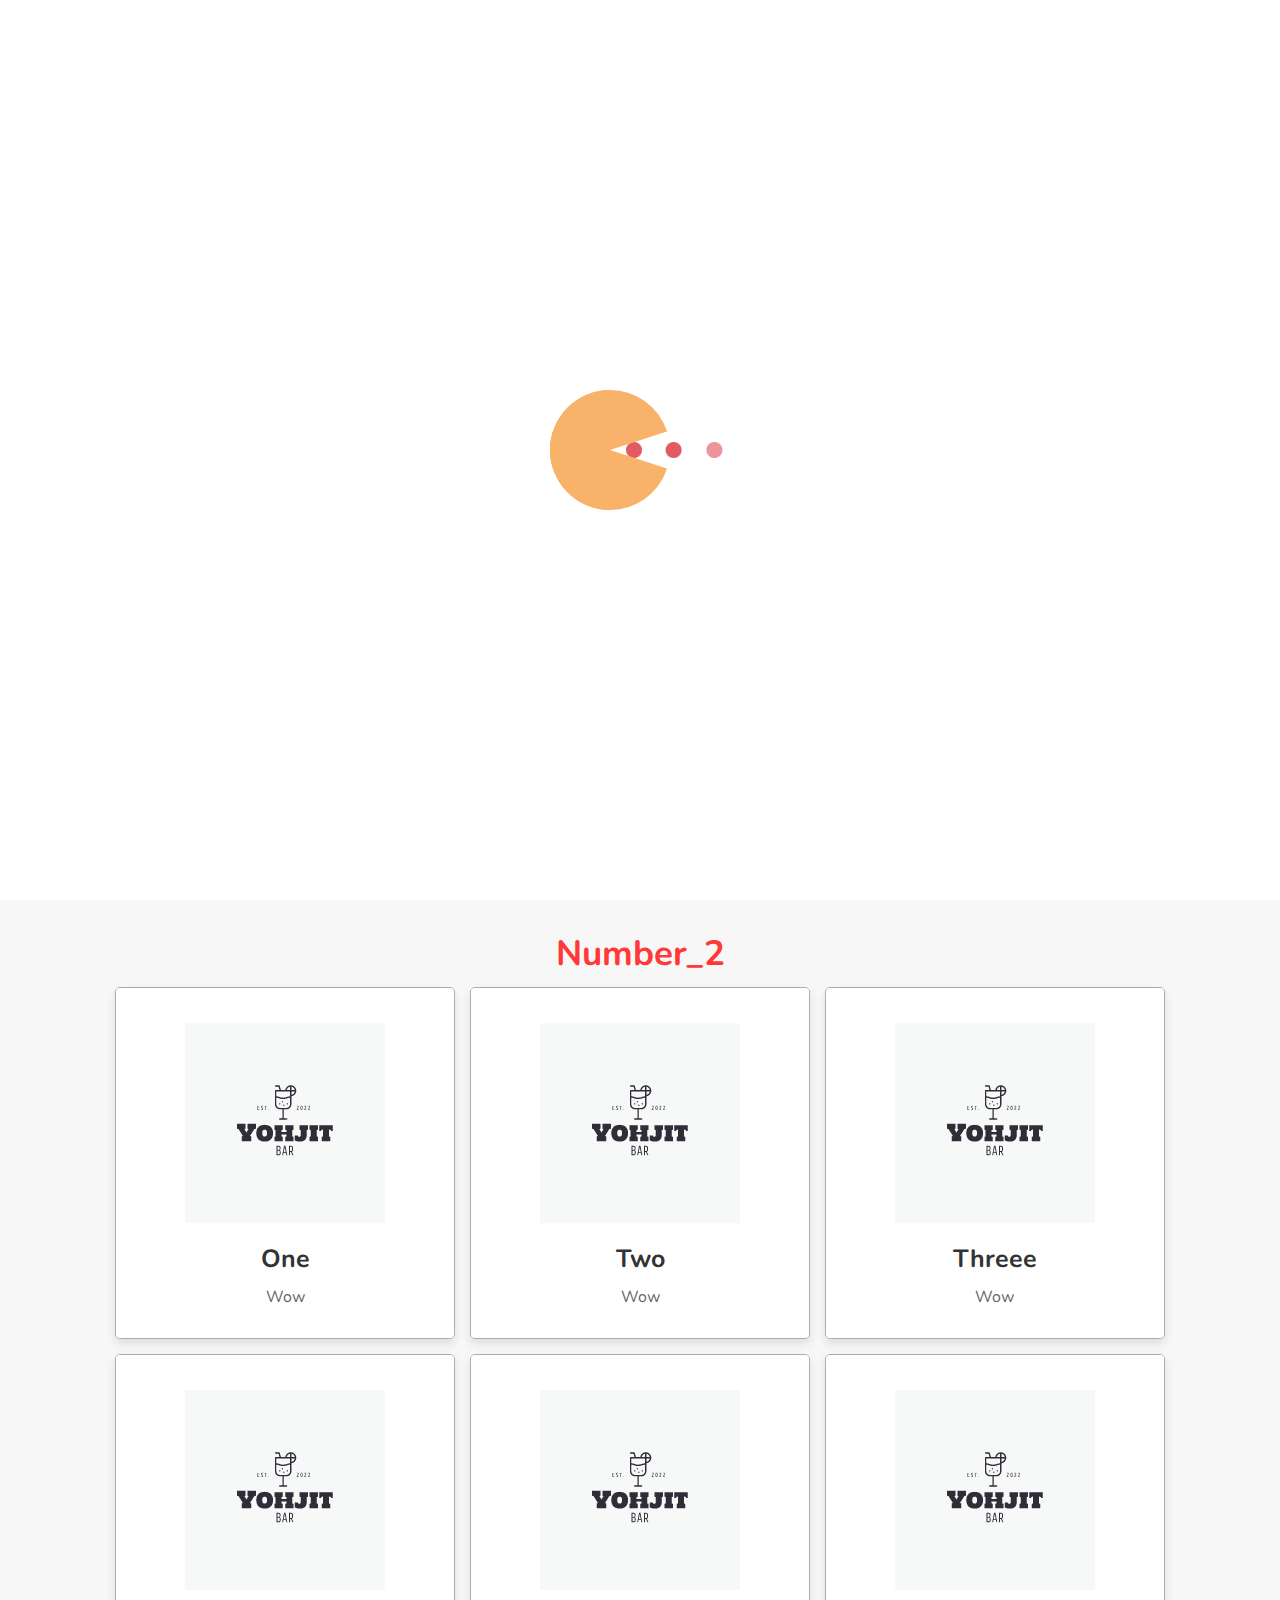
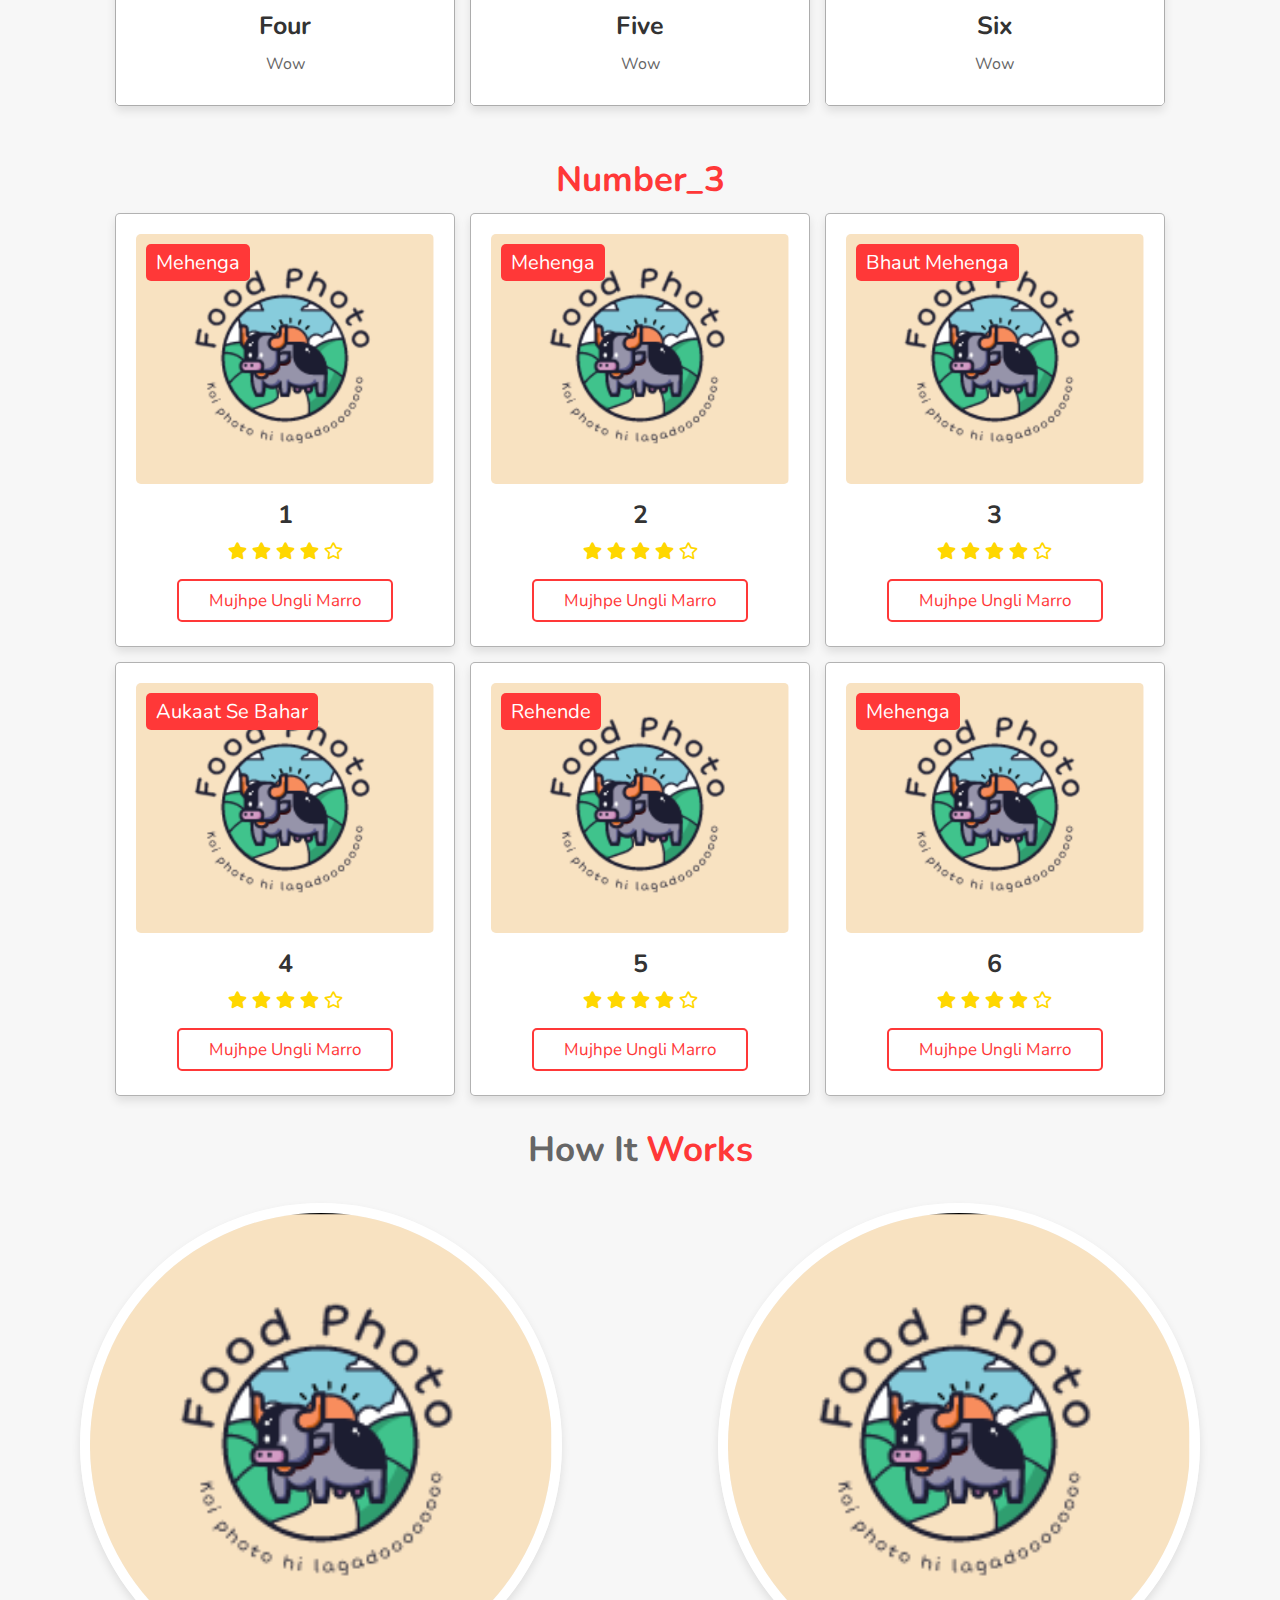
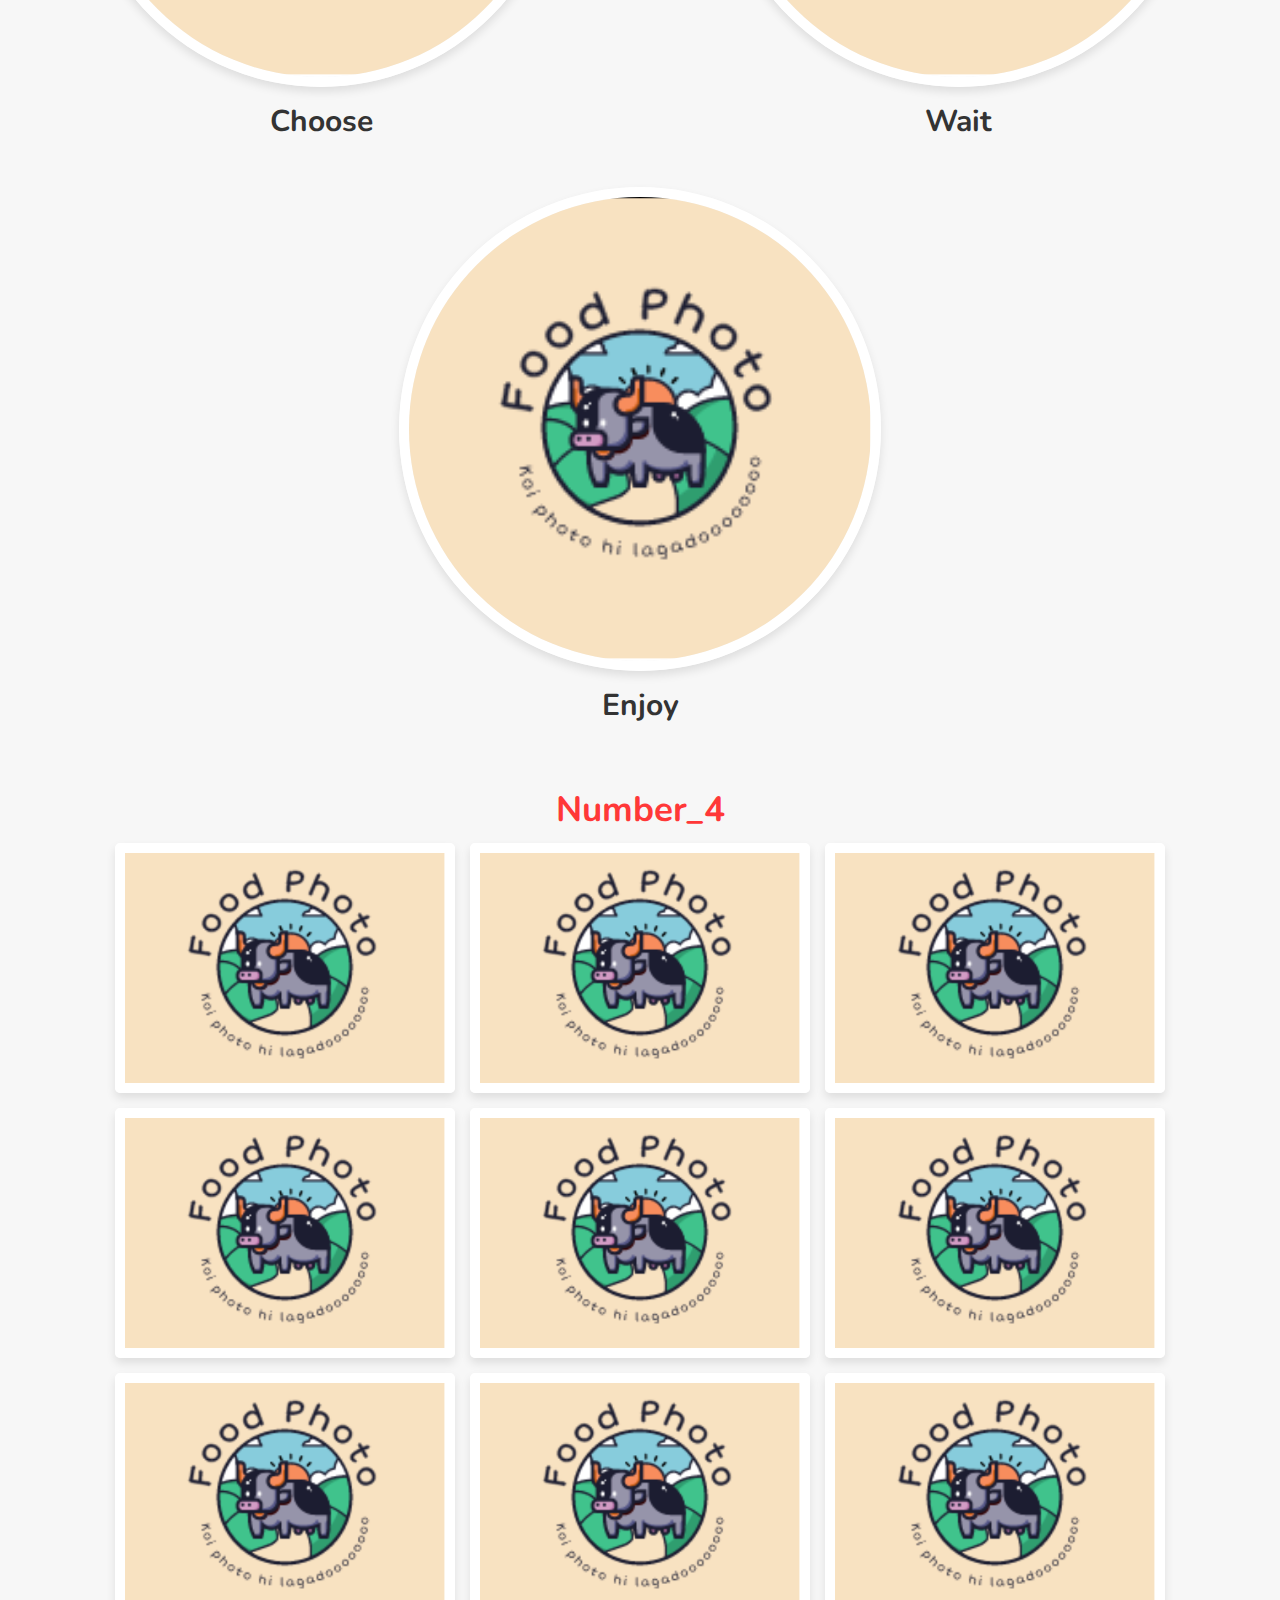
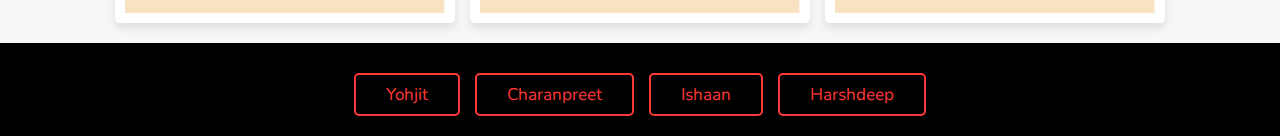
<file: Customer Side/index.html>
<!DOCTYPE html>
<html lang="en">
<head>
    <meta charset="UTF-8">
    <meta name="viewport" content="width=device-width, initial-scale=1.0">
    <title>complete responsive food website design tutorial </title>

    <!-- font awesome cdn link  -->
    <link rel="stylesheet" href="https://cdnjs.cloudflare.com/ajax/libs/font-awesome/5.15.3/css/all.min.css">

    <!-- custom css file link  -->
    <link rel="stylesheet" href="style.css">

</head>
<body>
    

<!-- header section starts  -->

<header>

    <a href="#" class="logo"><i class="fas fa-star"></i>khana peenaaa <i class="fas fa-star"></i></a>

    <div id="menu-bar" class="fas fa-bars"></div>

    <nav class="navbar">
        <a href="#home">home</a>
        <a href="#Number_2">Number_2</a>
        <a href="#Number_3">Number 3</a>
        <a href="#Number_4">Number 4</a>
        <a href="#review">Number 5</a>
        <a href="#cart">Number 6</a>
    </nav>

</header>

<!-- header section ends -->

<!-- home section starts  -->

<section class="home" id="home">

    <div class="content">
        <h3>Dekhlena Kya likhna hai yahan </h3>
        <p>woooooooooooooooooooooooooooooowwwwwwww</p>
        <a href="#" class="btn">mujhpe ungli marro</a>
    </div>

    <div class="image">
        <img src="logo.png" alt="">
    </div>

</section>

<!-- home section ends -->

<!-- Number_2 section starts  -->

<section class="Number_2" id="Number_2">

    <h1 class="heading"> <span>Number_2</span> </h1>

    <div class="box-container">

        <div class="box">
            <img class="image" src="photo.png" alt="">
            <div class="content">
                <img src="logo.png" alt="">
                <h3>one</h3>
                <p>wow</p>
            </div>
        </div>
        <div class="box">
            <img class="image" src="photo.png" alt="">
            <div class="content">
                <img src="logo.png" alt="">
                <h3>Two</h3>
                <p>wow</p>
            </div>
        </div>
        <div class="box">
            <img class="image" src="photo.png" alt="">
            <div class="content">
                <img src="logo.png" alt="">
                <h3>threee</h3>
                <p>wow</p>
            </div>
        </div>
        <div class="box">
            <img class="image" src="photo.png" alt="">
            <div class="content">
                <img src="logo.png" alt="">
                <h3>four</h3>
                <p>wow</p>
            </div>
        </div>
        <div class="box">
            <img class="image" src="photo.png" alt="">
            <div class="content">
                <img src="logo.png" alt="">
                <h3>five</h3>
                <p>wow</p>
            </div>
        </div>
        <div class="box">
            <img class="image" src="photo.png" alt="">
            <div class="content">
                <img src="logo.png" alt="">
                <h3>six</h3>
                <p>wow</p>
            </div>
        </div>

    </div>

</section>

<!-- Number_2 section ends -->

<!-- Number_3 section starts  -->

<section class="Number_3" id="Number_3">

    <h1 class="heading"> <span>Number_3</span></h1>

    <div class="box-container">

        <div class="box">
            <span class="price"> mehenga </span>
            <img src="photo.png" alt="">
            <h3>1</h3>
            <div class="stars">
                <i class="fas fa-star"></i>
                <i class="fas fa-star"></i>
                <i class="fas fa-star"></i>
                <i class="fas fa-star"></i>
                <i class="far fa-star"></i>
            </div>
            <a href="#" class="btn">mujhpe ungli marro</a>
        </div>
        <div class="box">
            <span class="price"> mehenga </span>
            <img src="photo.png" alt="">
            <h3>2</h3>
            <div class="stars">
                <i class="fas fa-star"></i>
                <i class="fas fa-star"></i>
                <i class="fas fa-star"></i>
                <i class="fas fa-star"></i>
                <i class="far fa-star"></i>
            </div>
            <a href="#" class="btn">mujhpe ungli marro</a>
        </div>
        <div class="box">
            <span class="price"> bhaut mehenga </span>
            <img src="photo.png" alt="">
            <h3>3</h3>
            <div class="stars">
                <i class="fas fa-star"></i>
                <i class="fas fa-star"></i>
                <i class="fas fa-star"></i>
                <i class="fas fa-star"></i>
                <i class="far fa-star"></i>
            </div>
            <a href="#" class="btn">mujhpe ungli marro</a>
        </div>
        <div class="box">
            <span class="price"> aukaat se bahar </span>
            <img src="photo.png" alt="">
            <h3>4</h3>
            <div class="stars">
                <i class="fas fa-star"></i>
                <i class="fas fa-star"></i>
                <i class="fas fa-star"></i>
                <i class="fas fa-star"></i>
                <i class="far fa-star"></i>
            </div>
            <a href="#" class="btn">mujhpe ungli marro</a>
        </div>
        <div class="box">
            <span class="price"> rehende </span>
            <img src="photo.png" alt="">
            <h3>5</h3>
            <div class="stars">
                <i class="fas fa-star"></i>
                <i class="fas fa-star"></i>
                <i class="fas fa-star"></i>
                <i class="fas fa-star"></i>
                <i class="far fa-star"></i>
            </div>
            <a href="#" class="btn">mujhpe ungli marro</a>
        </div>
        <div class="box">
            <span class="price"> mehenga </span>
            <img src="photo.png" alt="">
            <h3>6</h3>
            <div class="stars">
                <i class="fas fa-star"></i>
                <i class="fas fa-star"></i>
                <i class="fas fa-star"></i>
                <i class="fas fa-star"></i>
                <i class="far fa-star"></i>
            </div>
            <a href="#" class="btn">mujhpe ungli marro</a>
        </div>

    </div>

</section>

<!-- Number_3 section ends -->

<!-- steps section starts  -->

<div class="step-container">

    <h1 class="heading">how it <span>works</span></h1>

    <section class="steps">

        <div class="box">
            <img src="photo.png" alt="">
            <h3>choose</h3>
        </div>
        <div class="box">
            <img src="photo.png" alt="">
            <h3>Wait</h3>
        </div>
        <div class="box">
            <img src="photo.png" alt="">
            <h3>Enjoy</h3>
        </div>
        
    
    </section>

</div>

<!-- steps section ends -->

<!-- Number_4 section starts  -->

<section class="Number_4" id="Number_4">

    <h1 class="heading"><span> Number_4 </span> </h1>

    <div class="box-container">

        <div class="box">
            <img src="photo.png" alt="">
            <div class="content">
                <h3>khana</h3>
                <p>wow</p>
                <a href="#" class="btn">mujhpe ungli maaro</a>
            </div>
        </div>
        <div class="box">
            <img src="photo.png" alt="">
            <div class="content">
                <h3>khana</h3>
                <p>wow</p>
                <a href="#" class="btn">mujhpe ungli maaro</a>
            </div>
        </div>
        <div class="box">
            <img src="photo.png" alt="">
            <div class="content">
                <h3>khana</h3>
                <p>wow</p>
                <a href="#" class="btn">mujhpe ungli maaro</a>
            </div>
        </div>
        <div class="box">
            <img src="photo.png" alt="">
            <div class="content">
                <h3>khana</h3>
                <p>wow</p>
                <a href="#" class="btn">mujhpe ungli maaro</a>
            </div>
        </div>
        <div class="box">
            <img src="photo.png" alt="">
            <div class="content">
                <h3>khana</h3>
                <p>wow</p>
                <a href="#" class="btn">mujhpe ungli maaro</a>
            </div>
        </div>
        <div class="box">
            <img src="photo.png" alt="">
            <div class="content">
                <h3>khana</h3>
                <p>wow</p>
                <a href="#" class="btn">mujhpe ungli maaro</a>
            </div>
        </div>
        <div class="box">
            <img src="photo.png" alt="">
            <div class="content">
                <h3>khana</h3>
                <p>wow</p>
                <a href="#" class="btn">mujhpe ungli maaro</a>
            </div>
        </div>
        <div class="box">
            <img src="photo.png" alt="">
            <div class="content">
                <h3>khana</h3>
                <p>wow</p>
                <a href="#" class="btn">mujhpe ungli maaro</a>
            </div>
        </div>
        <div class="box">
            <img src="photo.png" alt="">
            <div class="content">
                <h3>khana</h3>
                <p>wow</p>
                <a href="#" class="btn">mujhpe ungli maaro</a>
            </div>
        </div>

    </div>

</section>

<!-- Number_4 section ends -->




<!-- footer section  -->

<section class="footer">

    <div class="share">
        <a href="#" class="btn">Yohjit</a>
        <a href="#" class="btn">Charanpreet</a>
        <a href="#" class="btn">Ishaan</a>
        <a href="#" class="btn">Harshdeep</a>
    </div>

    

</section>

<!-- scroll top button  -->
<a href="#home" class="fas fa-angle-up" id="scroll-top"></a>

<!-- loader  -->
<div class="loader-container">
    <img src="reload.gif" alt="">
</div>




















<!-- custom js file link  -->
<script src="script.js"></script>


</body>
</html>
</file>
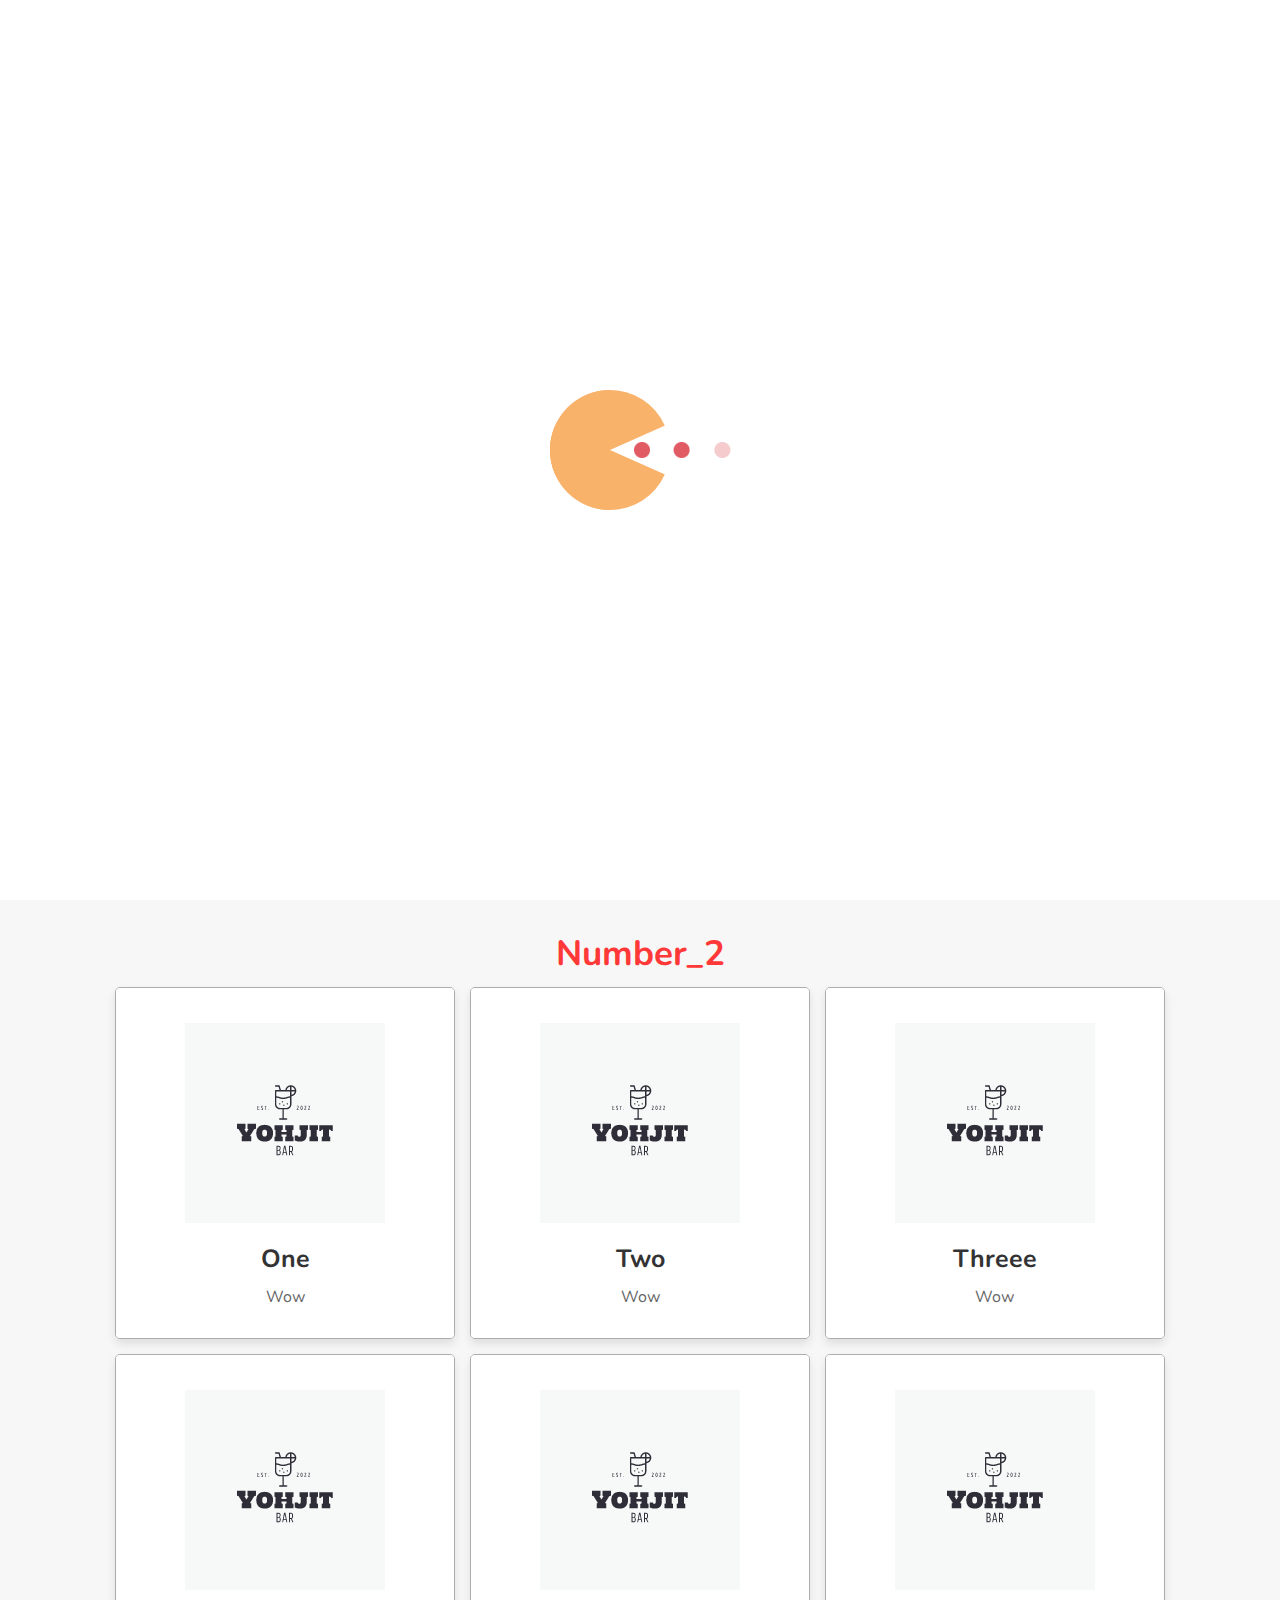
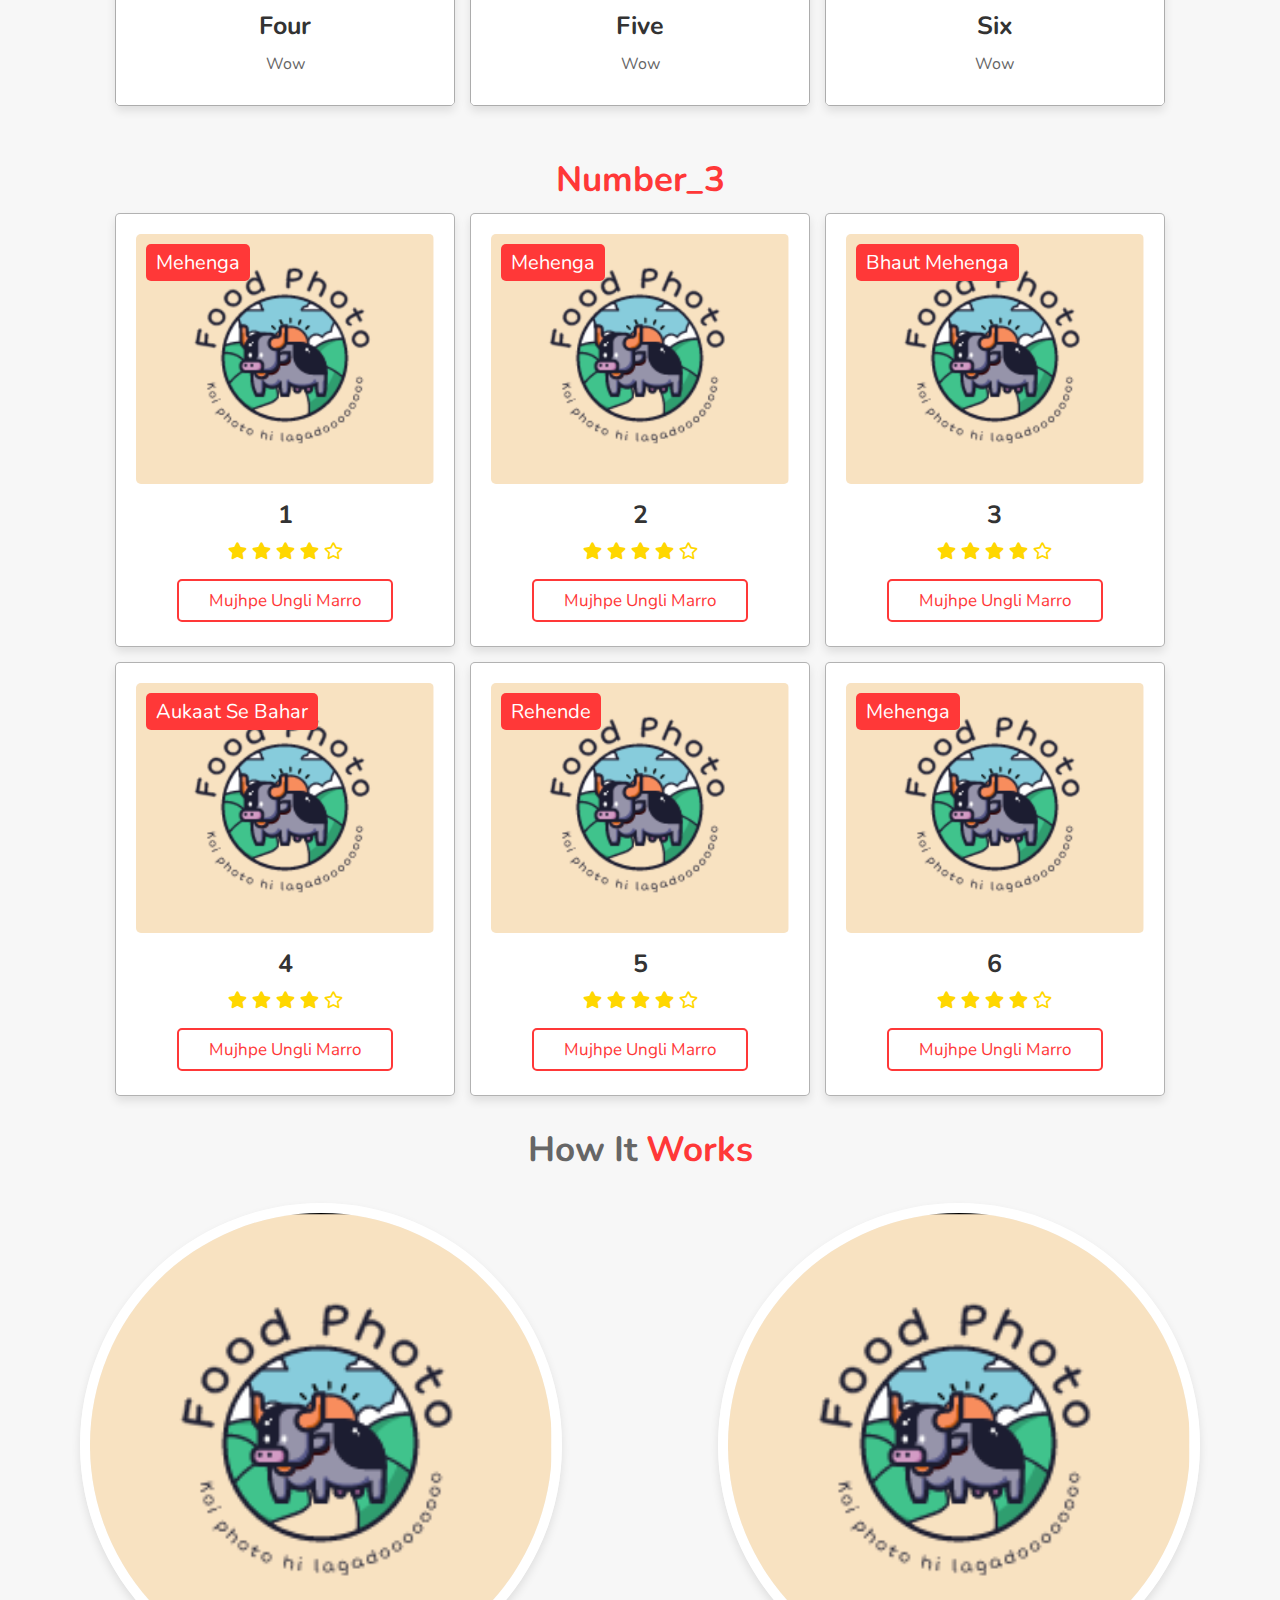
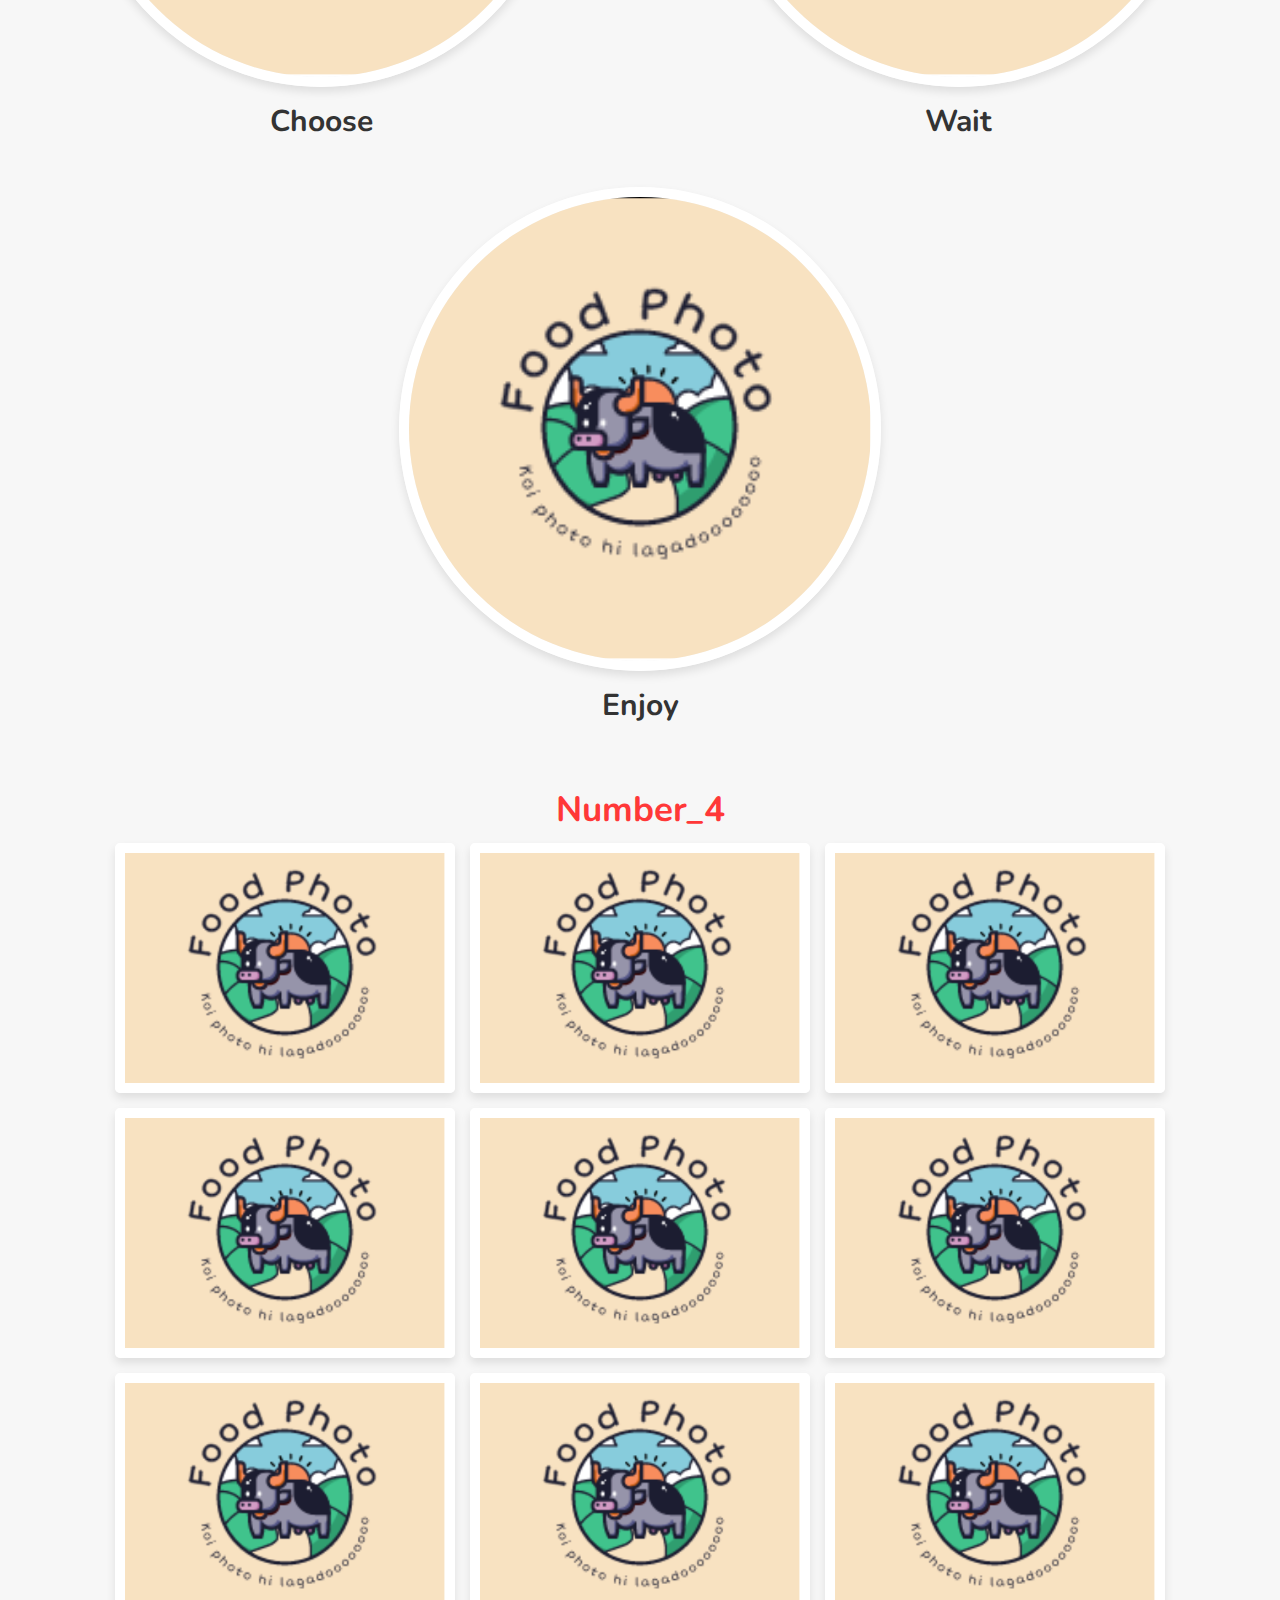
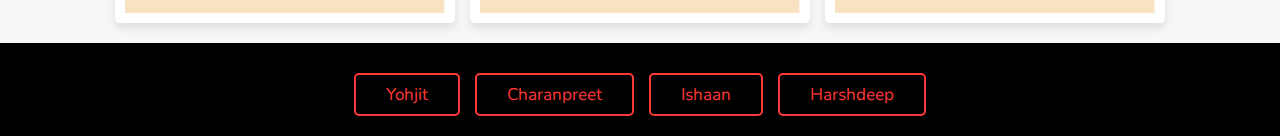
<file: Customer Side/try_1/index.html>
<!DOCTYPE html>
<html lang="en">
<head>
    <meta charset="UTF-8">
    <meta name="viewport" content="width=device-width, initial-scale=1.0">
    <title>complete responsive food website design tutorial </title>

    <!-- font awesome cdn link  -->
    <link rel="stylesheet" href="https://cdnjs.cloudflare.com/ajax/libs/font-awesome/5.15.3/css/all.min.css">

    <!-- custom css file link  -->
    <link rel="stylesheet" href="style.css">

</head>
<body>
    

<!-- header section starts  -->

<header>

    <a href="#" class="logo"><i class="fas fa-star"></i>khana peenaaa <i class="fas fa-star"></i></a>

    <div id="menu-bar" class="fas fa-bars"></div>

    <nav class="navbar">
        <a href="#home">home</a>
        <a href="#Number_2">Number_2</a>
        <a href="#Number_3">Number 3</a>
        <a href="#Number_4">Number 4</a>
        <a href="#review">Number 5</a>
        <a href="#cart">Number 6</a>
    </nav>

</header>

<!-- header section ends -->

<!-- home section starts  -->

<section class="home" id="home">

    <div class="content">
        <h3>Dekhlena Kya likhna hai yahan </h3>
        <p>woooooooooooooooooooooooooooooowwwwwwww</p>
        <a href="#" class="btn">mujhpe ungli marro</a>
    </div>

    <div class="image">
        <img src="logo.png" alt="">
    </div>

</section>

<!-- home section ends -->

<!-- Number_2 section starts  -->

<section class="Number_2" id="Number_2">

    <h1 class="heading"> <span>Number_2</span> </h1>

    <div class="box-container">

        <div class="box">
            <img class="image" src="photo.png" alt="">
            <div class="content">
                <img src="logo.png" alt="">
                <h3>one</h3>
                <p>wow</p>
            </div>
        </div>
        <div class="box">
            <img class="image" src="photo.png" alt="">
            <div class="content">
                <img src="logo.png" alt="">
                <h3>Two</h3>
                <p>wow</p>
            </div>
        </div>
        <div class="box">
            <img class="image" src="photo.png" alt="">
            <div class="content">
                <img src="logo.png" alt="">
                <h3>threee</h3>
                <p>wow</p>
            </div>
        </div>
        <div class="box">
            <img class="image" src="photo.png" alt="">
            <div class="content">
                <img src="logo.png" alt="">
                <h3>four</h3>
                <p>wow</p>
            </div>
        </div>
        <div class="box">
            <img class="image" src="photo.png" alt="">
            <div class="content">
                <img src="logo.png" alt="">
                <h3>five</h3>
                <p>wow</p>
            </div>
        </div>
        <div class="box">
            <img class="image" src="photo.png" alt="">
            <div class="content">
                <img src="logo.png" alt="">
                <h3>six</h3>
                <p>wow</p>
            </div>
        </div>

    </div>

</section>

<!-- Number_2 section ends -->

<!-- Number_3 section starts  -->

<section class="Number_3" id="Number_3">

    <h1 class="heading"> <span>Number_3</span></h1>

    <div class="box-container">

        <div class="box">
            <span class="price"> mehenga </span>
            <img src="photo.png" alt="">
            <h3>1</h3>
            <div class="stars">
                <i class="fas fa-star"></i>
                <i class="fas fa-star"></i>
                <i class="fas fa-star"></i>
                <i class="fas fa-star"></i>
                <i class="far fa-star"></i>
            </div>
            <a href="#" class="btn">mujhpe ungli marro</a>
        </div>
        <div class="box">
            <span class="price"> mehenga </span>
            <img src="photo.png" alt="">
            <h3>2</h3>
            <div class="stars">
                <i class="fas fa-star"></i>
                <i class="fas fa-star"></i>
                <i class="fas fa-star"></i>
                <i class="fas fa-star"></i>
                <i class="far fa-star"></i>
            </div>
            <a href="#" class="btn">mujhpe ungli marro</a>
        </div>
        <div class="box">
            <span class="price"> bhaut mehenga </span>
            <img src="photo.png" alt="">
            <h3>3</h3>
            <div class="stars">
                <i class="fas fa-star"></i>
                <i class="fas fa-star"></i>
                <i class="fas fa-star"></i>
                <i class="fas fa-star"></i>
                <i class="far fa-star"></i>
            </div>
            <a href="#" class="btn">mujhpe ungli marro</a>
        </div>
        <div class="box">
            <span class="price"> aukaat se bahar </span>
            <img src="photo.png" alt="">
            <h3>4</h3>
            <div class="stars">
                <i class="fas fa-star"></i>
                <i class="fas fa-star"></i>
                <i class="fas fa-star"></i>
                <i class="fas fa-star"></i>
                <i class="far fa-star"></i>
            </div>
            <a href="#" class="btn">mujhpe ungli marro</a>
        </div>
        <div class="box">
            <span class="price"> rehende </span>
            <img src="photo.png" alt="">
            <h3>5</h3>
            <div class="stars">
                <i class="fas fa-star"></i>
                <i class="fas fa-star"></i>
                <i class="fas fa-star"></i>
                <i class="fas fa-star"></i>
                <i class="far fa-star"></i>
            </div>
            <a href="#" class="btn">mujhpe ungli marro</a>
        </div>
        <div class="box">
            <span class="price"> mehenga </span>
            <img src="photo.png" alt="">
            <h3>6</h3>
            <div class="stars">
                <i class="fas fa-star"></i>
                <i class="fas fa-star"></i>
                <i class="fas fa-star"></i>
                <i class="fas fa-star"></i>
                <i class="far fa-star"></i>
            </div>
            <a href="#" class="btn">mujhpe ungli marro</a>
        </div>

    </div>

</section>

<!-- Number_3 section ends -->

<!-- steps section starts  -->

<div class="step-container">

    <h1 class="heading">how it <span>works</span></h1>

    <section class="steps">

        <div class="box">
            <img src="photo.png" alt="">
            <h3>choose</h3>
        </div>
        <div class="box">
            <img src="photo.png" alt="">
            <h3>Wait</h3>
        </div>
        <div class="box">
            <img src="photo.png" alt="">
            <h3>Enjoy</h3>
        </div>
        
    
    </section>

</div>

<!-- steps section ends -->

<!-- Number_4 section starts  -->

<section class="Number_4" id="Number_4">

    <h1 class="heading"><span> Number_4 </span> </h1>

    <div class="box-container">

        <div class="box">
            <img src="photo.png" alt="">
            <div class="content">
                <h3>khana</h3>
                <p>wow</p>
                <a href="#" class="btn">mujhpe ungli maaro</a>
            </div>
        </div>
        <div class="box">
            <img src="photo.png" alt="">
            <div class="content">
                <h3>khana</h3>
                <p>wow</p>
                <a href="#" class="btn">mujhpe ungli maaro</a>
            </div>
        </div>
        <div class="box">
            <img src="photo.png" alt="">
            <div class="content">
                <h3>khana</h3>
                <p>wow</p>
                <a href="#" class="btn">mujhpe ungli maaro</a>
            </div>
        </div>
        <div class="box">
            <img src="photo.png" alt="">
            <div class="content">
                <h3>khana</h3>
                <p>wow</p>
                <a href="#" class="btn">mujhpe ungli maaro</a>
            </div>
        </div>
        <div class="box">
            <img src="photo.png" alt="">
            <div class="content">
                <h3>khana</h3>
                <p>wow</p>
                <a href="#" class="btn">mujhpe ungli maaro</a>
            </div>
        </div>
        <div class="box">
            <img src="photo.png" alt="">
            <div class="content">
                <h3>khana</h3>
                <p>wow</p>
                <a href="#" class="btn">mujhpe ungli maaro</a>
            </div>
        </div>
        <div class="box">
            <img src="photo.png" alt="">
            <div class="content">
                <h3>khana</h3>
                <p>wow</p>
                <a href="#" class="btn">mujhpe ungli maaro</a>
            </div>
        </div>
        <div class="box">
            <img src="photo.png" alt="">
            <div class="content">
                <h3>khana</h3>
                <p>wow</p>
                <a href="#" class="btn">mujhpe ungli maaro</a>
            </div>
        </div>
        <div class="box">
            <img src="photo.png" alt="">
            <div class="content">
                <h3>khana</h3>
                <p>wow</p>
                <a href="#" class="btn">mujhpe ungli maaro</a>
            </div>
        </div>

    </div>

</section>

<!-- Number_4 section ends -->




<!-- footer section  -->

<section class="footer">

    <div class="share">
        <a href="#" class="btn">Yohjit</a>
        <a href="#" class="btn">Charanpreet</a>
        <a href="#" class="btn">Ishaan</a>
        <a href="#" class="btn">Harshdeep</a>
    </div>

    

</section>

<!-- scroll top button  -->
<a href="#home" class="fas fa-angle-up" id="scroll-top"></a>

<!-- loader  -->
<div class="loader-container">
    <img src="reload.gif" alt="">
</div>




















<!-- custom js file link  -->
<script src="script.js"></script>


</body>
</html>
</file>
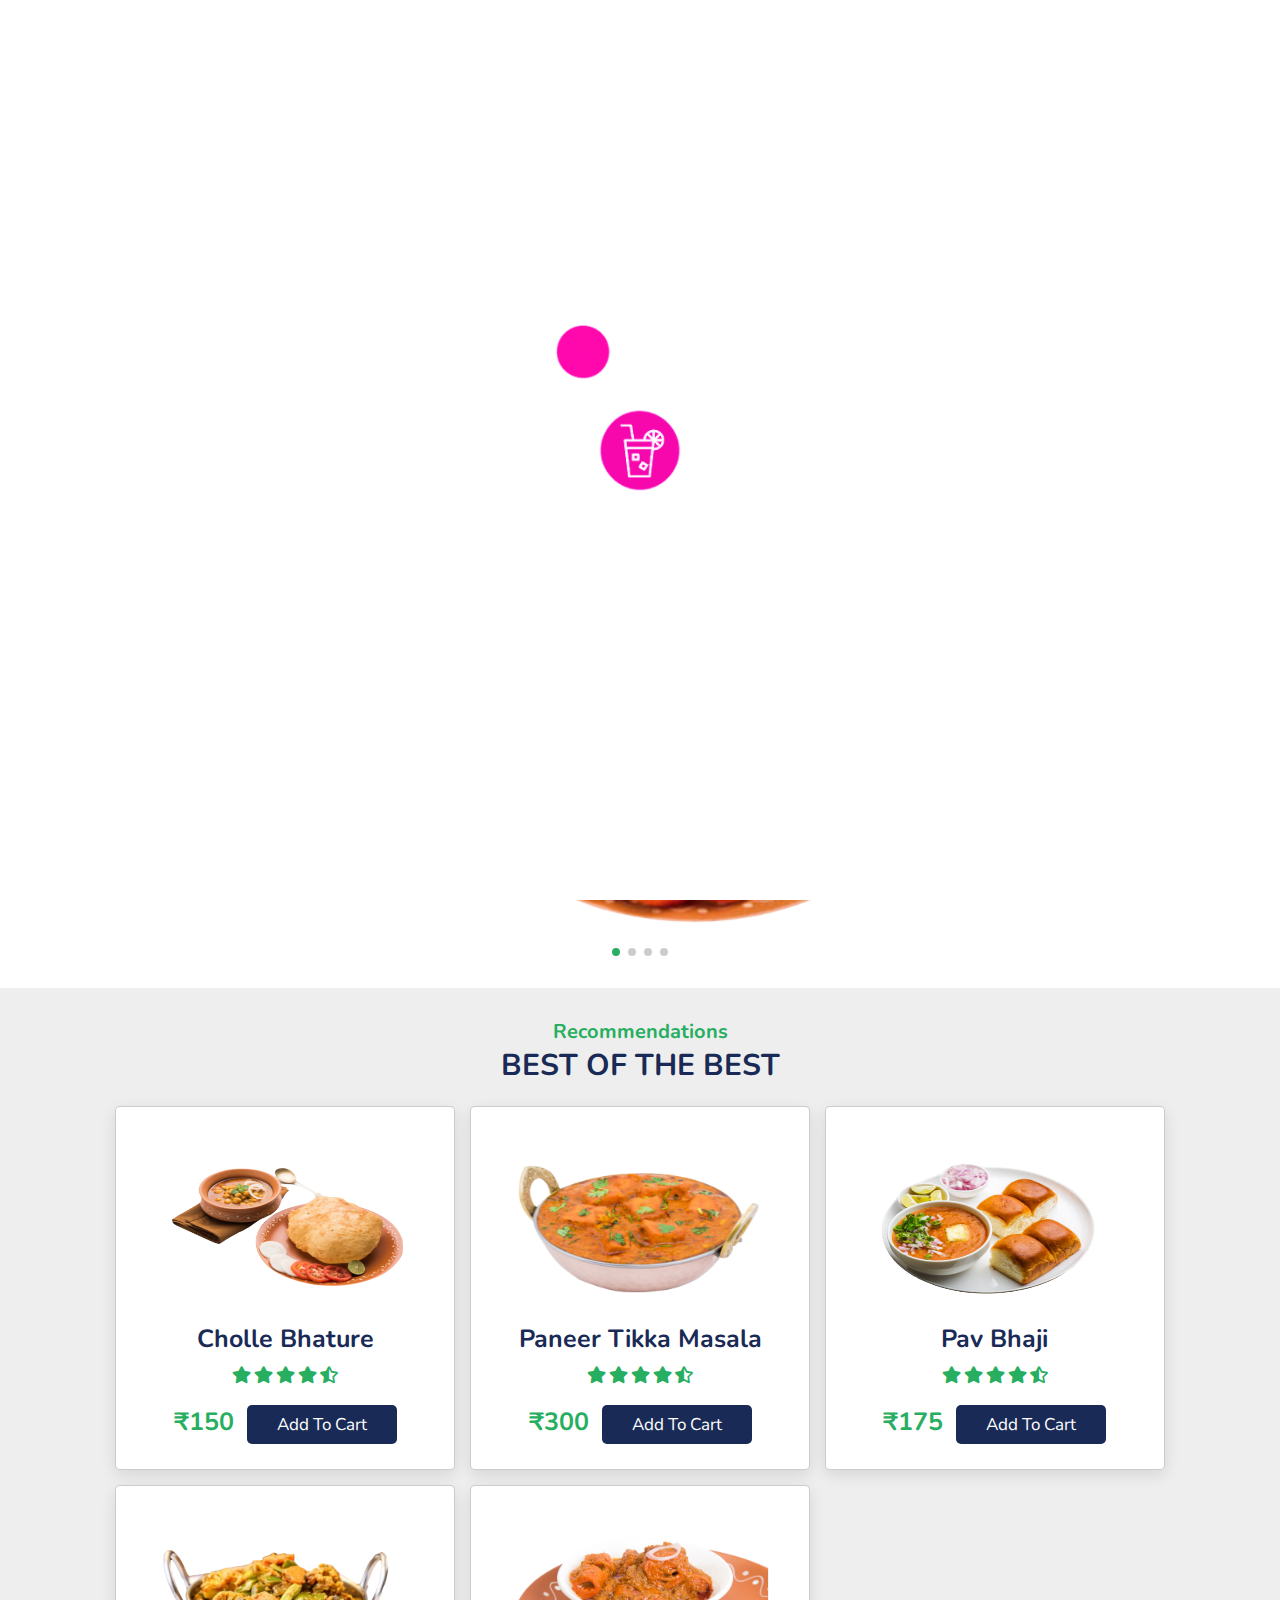
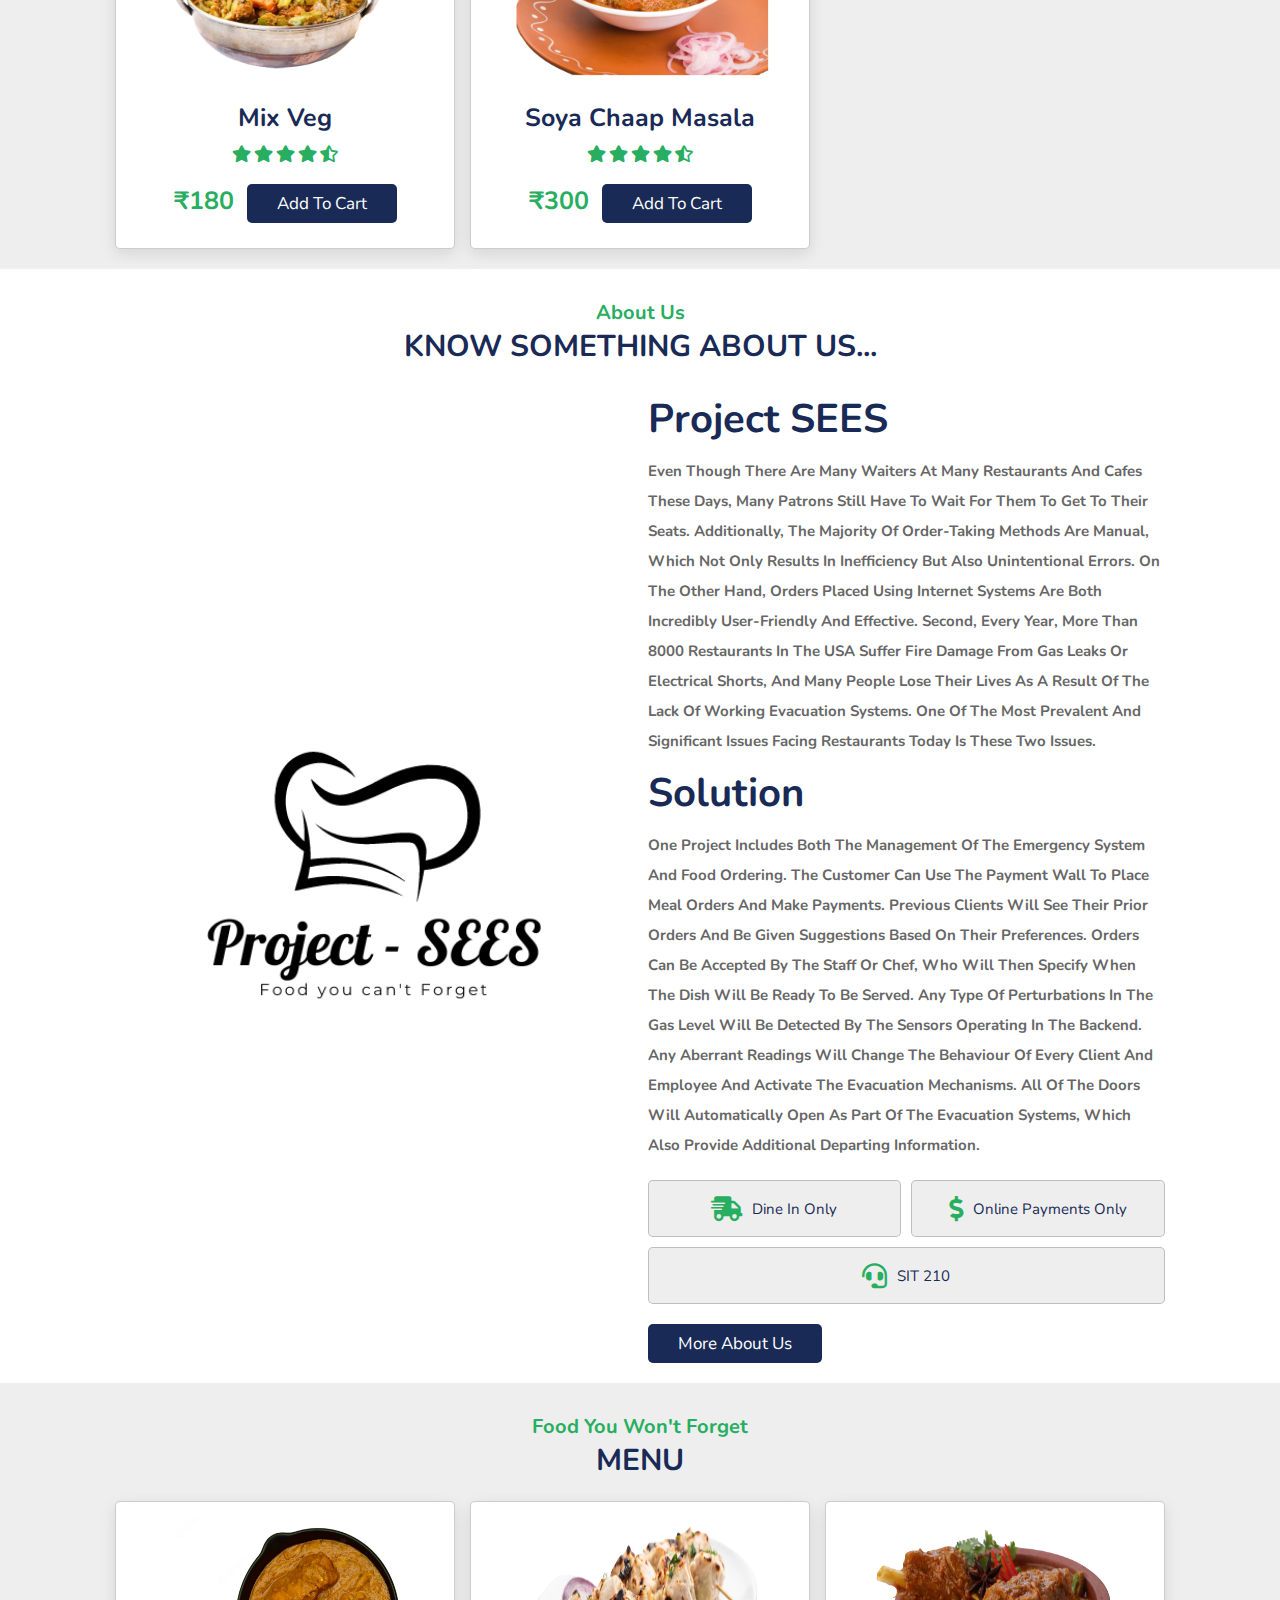
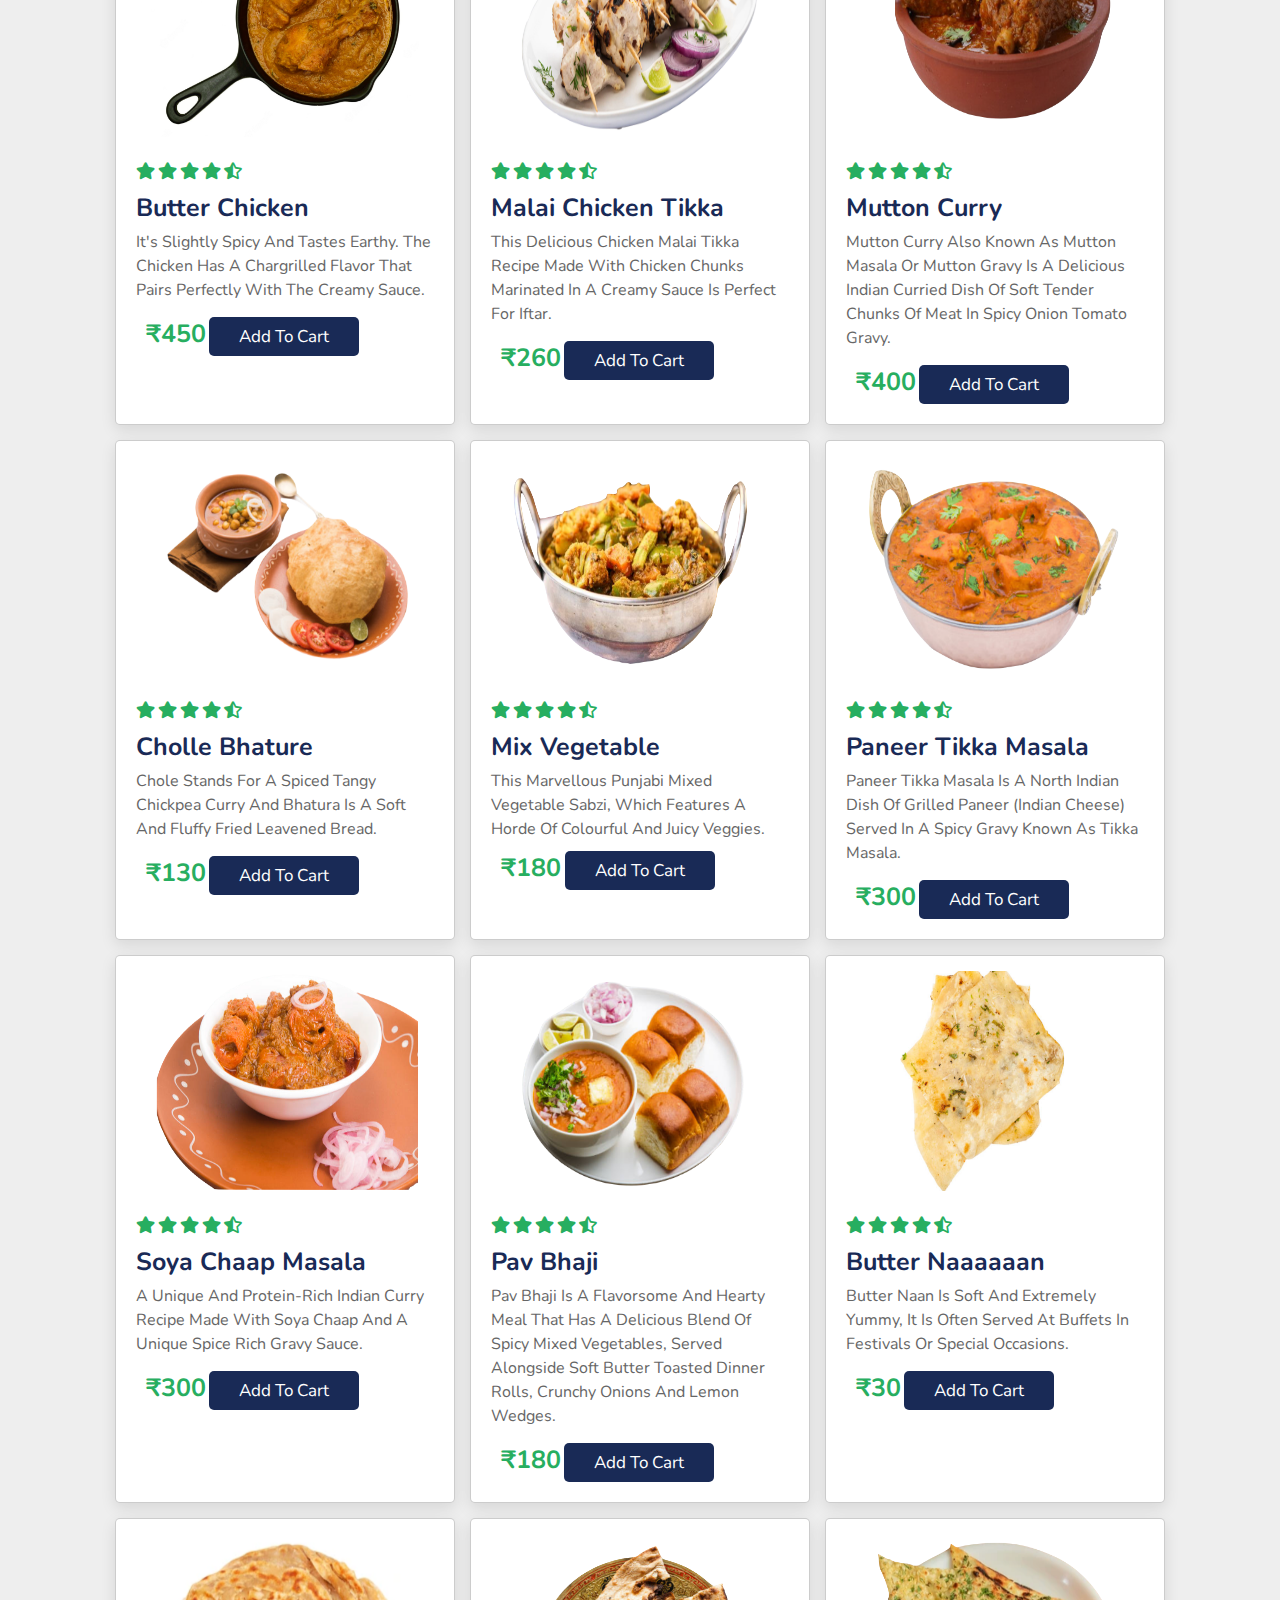
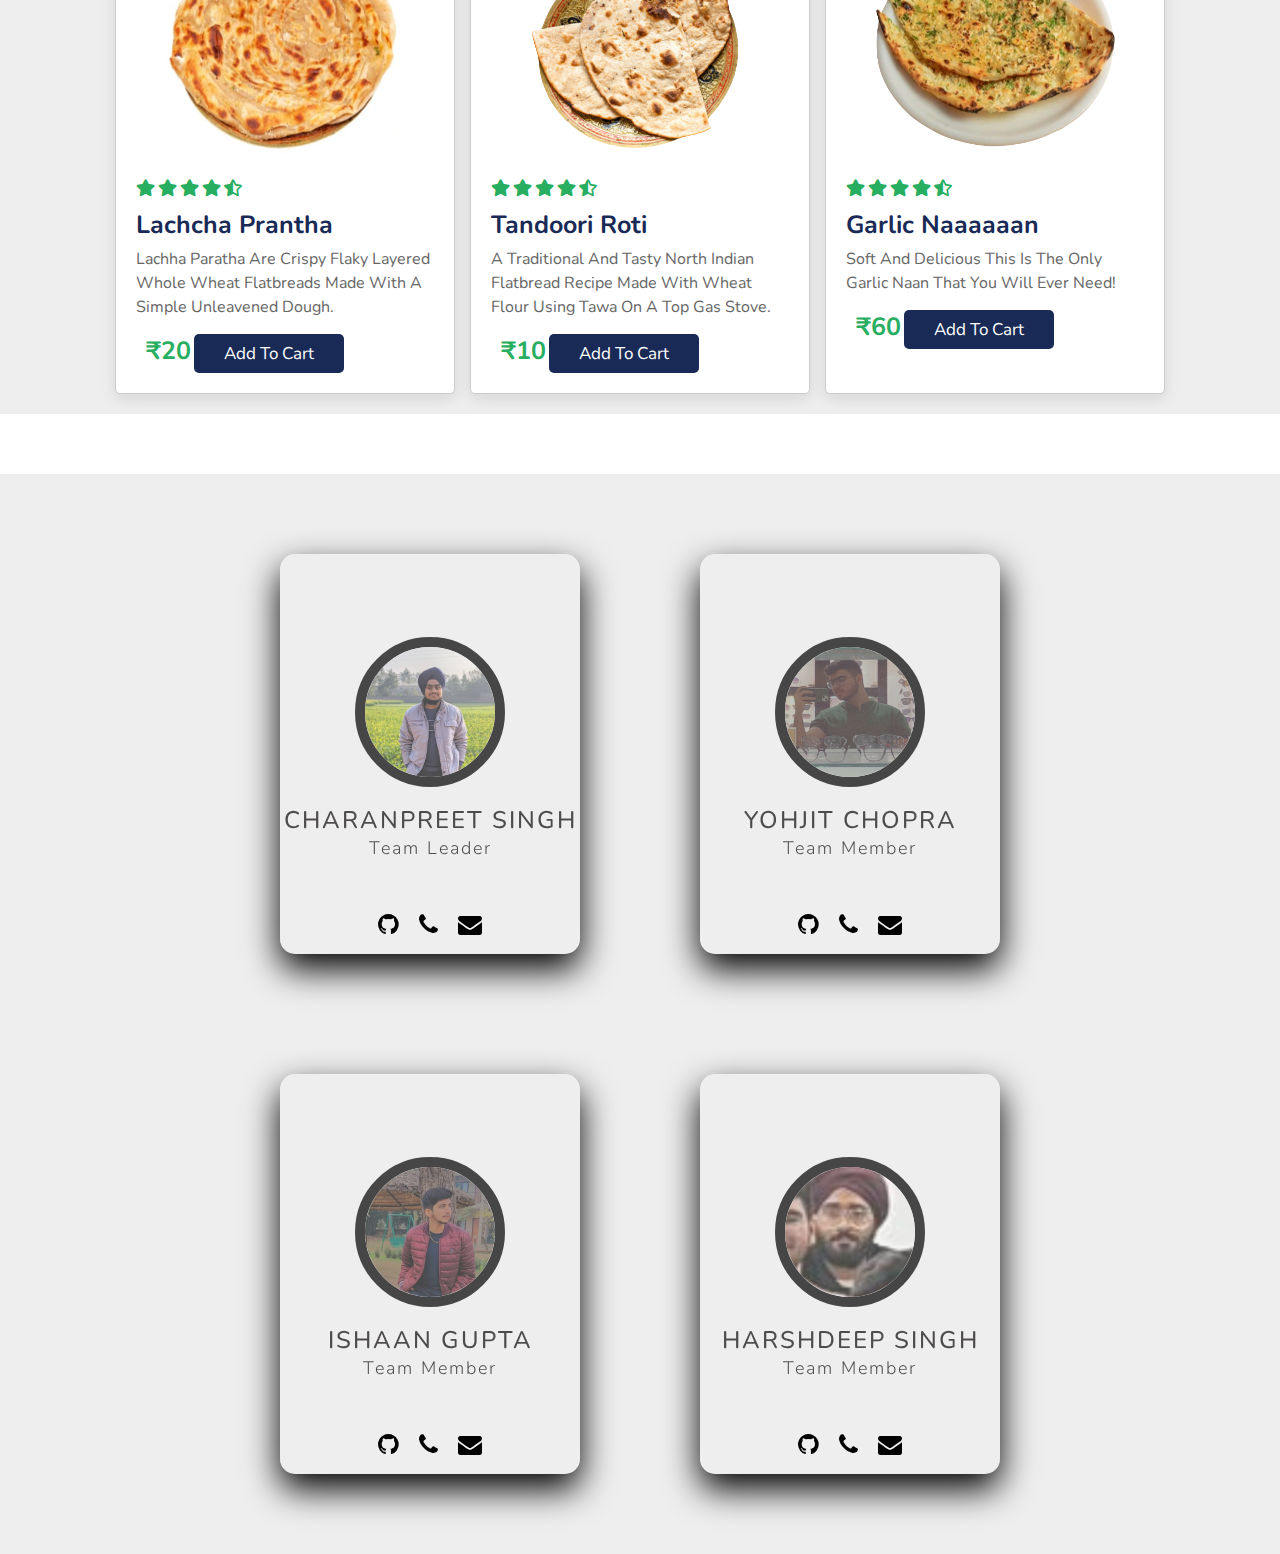
<file: Customer Side/try_1/Project - SEES/index.html>
<!DOCTYPE html>
<!-- new -->
<html lang="en">
<head>
    <meta charset="UTF-8">
    <meta http-equiv="X-UA-Compatible" content="IE=edge">
    <meta name="viewport" content="width=device-width, initial-scale=1.0">
    <title>Project - SEES</title>

    <link rel="stylesheet" href="https://cdn.jsdelivr.net/npm/swiper/swiper-bundle.min.css"/>

    <!-- font awesome cdn link  -->
    <link rel="stylesheet" href="https://cdnjs.cloudflare.com/ajax/libs/font-awesome/5.15.3/css/all.min.css">

    <link rel="stylesheet" href="https://cdnjs.cloudflare.com/ajax/libs/font-awesome/4.7.0/css/font-awesome.min.css">

    <!-- custom css file link  -->
    <link rel="stylesheet" href="css/style.css">
    <link rel="stylesheet" href="css/style2.css">

</head>
<body>
    
<!-- header section starts      -->

<header>

    <a href="#" class="logo"><i class="fas fa-eye"></i>SEES</a>

    <nav class="navbar">
        <a class="active" href="#home">home</a>
        <a href="#dishes">dishes</a>
        <a href="#about">about</a>
        <a href="#menu">menu</a>
        <a href="#cart">Cart</a>
        
        <!-- <a href="#order">Cart</a> -->
        <a href="#more_about_us">more_about_us</a>
    </nav>

    <div class="icons">
        <i class="fas fa-bars" id="menu-bars"></i>
        <i class="fa fa-sign-in" id="search-icon"></i>
        <a href="#" class="fas fa-heart"></a>
        <a href="#" id="cart" class="fas fa-shopping-cart"></a>
    </div>

</header>

<!-- header section ends-->

<!-- search form  -->

<form action="" id="search-form">
    <span>Would you like us to capture your Facials?</span>
    <i class="fas fa-times" id="close"></i>
    <div>
        <input type="button" value="YES" class="btn" id="YES">
        <input type="button" value="NO" class="btn" id="NO">
    </div>
</form>

<!-- home section starts  -->

<section class="home" id="home">

    <div class="swiper mySwiper home-slider">

        <div class="swiper-wrapper wrapper">

            <div class="swiper-slide slide">
                <div class="content">
                    <span>our special dish</span>
                    <h3>Chole Bhature</h3>
                    <p>Chole stands for a spiced tangy chickpea curry and Bhatura is a soft and fluffy fried leavened bread.</p>
                    <a href="#" class="btn">Add to Cart</a>
                </div>
                <div class="image_cholle">
                    <img src="new_images/chole_bhature.png" alt="">
                </div>
            </div>

            <div class="swiper-slide slide">
                <div class="content">
                    <span>our special dish</span>
                    <h3>Pav Bhaji</h3>
                    <p>Pav Bhaji is a flavorsome and hearty meal that has a delicious blend of spicy mixed vegetables, served alongside soft butter toasted dinner rolls, crunchy onions and lemon wedges.</p>
                    <a href="#" class="btn">Add to Cart</a>
                </div>
                <div class="image">
                    <img src="new_images/pav_bhaji.png" alt="">
                </div>
            </div>

            <div class="swiper-slide slide">
                <div class="content">
                    <span>our special dish</span>
                    <h3>Paneer Tikka Masala </h3>
                    <p>This spicy snack is a dry dish, however it is not dry anymore and will provide its exotic taste in the gravy itself</p>
                    <a href="#" class="btn">Add to Cart</a>
                </div>
                <div class="image">
                    <img src="new_images/paneer_tikka_masala.png" alt="">
                </div>
            </div>

            <div class="swiper-slide slide">
                <div class="content">
                    <span>our special dish</span>
                    <h3>Garlic Naaaaaan </h3>
                    <p>Soft and delicious this is the only Garlic Naan that you will ever need!</p>
                    <a href="#" class="btn">Add to Cart</a>
                </div>
                <div class="image">
                    <img src="new_images/Garlic_naan.png" alt="">
                </div>
            </div>

        </div>

        <div class="swiper-pagination"></div>

    </div>

</section>

<!-- home section ends -->

<!-- dishes section starts  -->

<section class="dishes" id="dishes">

    <h3 class="sub-heading"> Recommendations </h3>
    <h1 class="heading">Best of the Best</h1>

    <div class="box-container">

        <div class="box">
            <a href="#" class="fas fa-heart"></a>
            <a href="#" class="fas fa-eye"></a>
            <img class="product-image" src="new_images/chole_bhature.png" alt="">
            <h3>Cholle Bhature</h3>
            <div class="stars">
                <i class="fas fa-star"></i>
                <i class="fas fa-star"></i>
                <i class="fas fa-star"></i>
                <i class="fas fa-star"></i>
                <i class="fas fa-star-half-alt"></i>
            </div>
            <span class="product-price price">₹150</span>
            <button class="btn add-to-cart">Add to cart</button>
        </div>

        <div class="box">
            <a href="#" class="fas fa-heart"></a>
            <a href="#" class="fas fa-eye"></a>
            <img class="product-image" src="new_images/paneer_tikka_masala.png" alt="">
            <h3>Paneer Tikka Masala</h3>
            <div class="stars">
                <i class="fas fa-star"></i>
                <i class="fas fa-star"></i>
                <i class="fas fa-star"></i>
                <i class="fas fa-star"></i>
                <i class="fas fa-star-half-alt"></i>
            </div>
            <span class="product-price price">₹300</span>
            <button class="btn add-to-cart">Add to cart</button>
        </div>

        <div class="box">
            <a href="#" class="fas fa-heart"></a>
            <a href="#" class="fas fa-eye"></a>
            <img class="product-image" src="new_images/pav_bhaji.png" alt="">
            <h3>Pav Bhaji</h3>
            <div class="stars">
                <i class="fas fa-star"></i>
                <i class="fas fa-star"></i>
                <i class="fas fa-star"></i>
                <i class="fas fa-star"></i>
                <i class="fas fa-star-half-alt"></i>
            </div>
            <span class="product-price price">₹175</span>
            <button class="btn add-to-cart">Add to cart</button>
        </div>

        

        <div class="box">
            <a href="#" class="fas fa-heart"></a>
            <a href="#" class="fas fa-eye"></a>
            <img class="product-image" src="new_images/Mix_Vege.png" alt="">
            <h3>Mix Veg</h3>
            <div class="stars">
                <i class="fas fa-star"></i>
                <i class="fas fa-star"></i>
                <i class="fas fa-star"></i>
                <i class="fas fa-star"></i>
                <i class="fas fa-star-half-alt"></i>
            </div>
            <span class="product-price price">₹180</span>
            <button class="btn add-to-cart">Add to cart</button>
        </div>

        <div class="box">
            <a href="#" class="fas fa-heart"></a>
            <a href="#" class="fas fa-eye"></a>
            <img class="product-image" src="new_images/soya_chaap.png" alt="">
            <h3>Soya Chaap Masala</h3>
            <div class="stars">
                <i class="fas fa-star"></i>
                <i class="fas fa-star"></i>
                <i class="fas fa-star"></i>
                <i class="fas fa-star"></i>
                <i class="fas fa-star-half-alt"></i>
            </div>
            <span class="product-price price">₹300</span>
            <button class="btn add-to-cart">Add to cart</button>
        </div>
    </div>

</section>

<!-- dishes section ends -->

<!-- about section starts  -->

<section class="about" id="about">

    <h3 class="sub-heading"> About us</h3>
    <h1 class="heading"> Know something about us... </h1>

    <div class="row">

        <div class="image">
            <img src="new_images/SEES.png" alt="">
        </div>

        <div class="content">
            <h3>Project SEES</h3>
            <h4><p>Even though there are many waiters at many restaurants and cafes these days, many patrons still have to wait for them to get to their seats. Additionally, the majority of order-taking methods are manual, which not only results in inefficiency but also unintentional errors.
            On the other hand, orders placed using internet systems are both incredibly user-friendly and effective.
            Second, every year, more than 8000 restaurants in the USA suffer fire damage from gas leaks or electrical shorts, and many people lose their lives as a result of the lack of working evacuation systems.
            One of the most prevalent and significant issues facing restaurants today is these two issues.</p></h4>
            <h3>Solution</h3>
            <h4><p>
                One project includes both the management of the emergency system and food ordering.
                The customer can use the payment wall to place meal orders and make payments. Previous clients will see their prior orders and be given suggestions based on their preferences. Orders can be accepted by the staff or chef, who will then specify when the dish will be ready to be served. Any type of perturbations in the gas level will be detected by the sensors operating in the backend. Any aberrant readings will change the behaviour of every client and employee and activate the evacuation mechanisms.
                All of the doors will automatically open as part of the evacuation systems, which also provide additional departing information.</p></h4>
            <div class="icons-container">
                <div class="icons">
                    <i class="fas fa-shipping-fast"></i>
                    <span>Dine In Only</span>
                </div>
                <div class="icons">
                    <i class="fas fa-dollar-sign"></i>
                    <span>Online Payments only</span>
                </div>
                <div class="icons">
                    <i class="fas fa-headset"></i>
                    <span>SIT 210</span>
                </div>
            </div>
            <a href="#more_about_us" class="btn">More About us</a>
        </div>

    </div>

</section>

<!-- about section ends -->

<!-- menu section starts  -->

<section class="menu" id="menu">

    <h3 class="sub-heading"> Food You won't forget </h3>
    <h1 class="heading"> Menu </h1>

    <div class="box-container">

        <div class="box">
            <img class="product-image" src="new_images/butter_chicken.png" alt="">
            <div class="stars">
                <i class="fas fa-star"></i>
                <i class="fas fa-star"></i>
                <i class="fas fa-star"></i>
                <i class="fas fa-star"></i>
                <i class="fas fa-star-half-alt"></i>
            </div>
            <h3>Butter Chicken</h3>
                <p>It's slightly spicy and tastes earthy. The chicken has a chargrilled flavor that pairs perfectly with the creamy sauce.</p>
            <span class="product-price price">₹450</span>
            <button class="btn add-to-cart">Add to cart</button>
        </div>
<!-- 
        <div class="box">
            <a href="#" class="fas fa-heart"></a>
            <a href="#" class="fas fa-eye"></a>
            <img src="new_images/Garlic_naan.png" alt="">
            <h3>Galric Naan</h3>
            <div class="stars">
                <i class="fas fa-star"></i>
                <i class="fas fa-star"></i>
                <i class="fas fa-star"></i>
                <i class="fas fa-star"></i>
                <i class="fas fa-star-half-alt"></i>
            </div>
            <span>₹60</span>
            <a href="#" class="btn">add to cart</a>
        </div> -->

        <div class="box">
            <img class="product-image" src="new_images/Malai_tikka.png" alt="">
            <div class="stars">
                <i class="fas fa-star"></i>
                <i class="fas fa-star"></i>
                <i class="fas fa-star"></i>
                <i class="fas fa-star"></i>
                <i class="fas fa-star-half-alt"></i>
            </div>
            <h3>Malai Chicken Tikka</h3>
                <p>This delicious chicken malai tikka recipe made with chicken chunks marinated in a creamy sauce is perfect for iftar.</p>
            <span class="product-price price">₹260</span>
            <button class="btn add-to-cart">Add to cart</button>
        </div>

        <div class="box">
            <img class="product-image" src="new_images/Mutton_Curry.png" alt="">
            <div class="stars">
                <i class="fas fa-star"></i>
                <i class="fas fa-star"></i>
                <i class="fas fa-star"></i>
                <i class="fas fa-star"></i>
                <i class="fas fa-star-half-alt"></i>
            </div>
            <h3>Mutton Curry</h3>
            <p>Mutton curry also known as Mutton masala or Mutton gravy is a delicious Indian curried dish of soft tender chunks of meat in spicy onion tomato gravy.</p>
            <span class="product-price price">₹400</span>
            <button class="btn add-to-cart">Add to cart</button>
        </div>

        <div class="box">
            <img class="product-image" src="new_images/chole_bhature.png" alt="">
            <div class="stars">
                <i class="fas fa-star"></i>
                <i class="fas fa-star"></i>
                <i class="fas fa-star"></i>
                <i class="fas fa-star"></i>
                <i class="fas fa-star-half-alt"></i>
            </div>
            <h3>Cholle Bhature</h3>
                <p>Chole stands for a spiced tangy chickpea curry and Bhatura is a soft and fluffy fried leavened bread.</p>
            <span class="product-price price">₹130</span>
            <button class="btn add-to-cart">Add to cart</button>
        </div>

        <div class="box">
            <img class="product-image" src="new_images/Mix_Vege.png" alt="">
            <div class="stars">
                <i class="fas fa-star"></i>
                <i class="fas fa-star"></i>
                <i class="fas fa-star"></i>
                <i class="fas fa-star"></i>
                <i class="fas fa-star-half-alt"></i>
            </div>
            <h3>Mix Vegetable</h3>
                <p>This marvellous Punjabi mixed vegetable sabzi, which features a horde of colourful and juicy veggies.
            <span class="product-price price">₹180</span>
            <button class="btn add-to-cart">Add to cart</button>
        </div>

        <div class="box">
            <img class="product-image" src="new_images/paneer_tikka_masala.png" alt="">
            <div class="stars">
                <i class="fas fa-star"></i>
                <i class="fas fa-star"></i>
                <i class="fas fa-star"></i>
                <i class="fas fa-star"></i>
                <i class="fas fa-star-half-alt"></i>
            </div>
            <h3>Paneer Tikka Masala</h3>
            <p>Paneer tikka masala is a North Indian dish of grilled paneer (Indian cheese) served in a spicy gravy known as Tikka masala. </p>
            <span class="product-price price">₹300</span>
            <button class="btn add-to-cart">Add to cart</button>
        </div>

        <div class="box">
            
            <img class="product-image" src="new_images/soya_chaap.png" alt="">
            <div class="stars">
                <i class="fas fa-star"></i>
                <i class="fas fa-star"></i>
                <i class="fas fa-star"></i>
                <i class="fas fa-star"></i>
                <i class="fas fa-star-half-alt"></i>
            </div>
            <h3>Soya Chaap Masala</h3>
            <p>a unique and protein-rich indian curry recipe made with soya chaap and a unique spice rich gravy sauce.</p>
            <span class="product-price price">₹300</span>
            <button class="btn add-to-cart">Add to cart</button>
        </div>

        <div class="box">
            
            <img class="product-image" src="new_images/pav_bhaji.png" alt="">
            <div class="stars">
                <i class="fas fa-star"></i>
                <i class="fas fa-star"></i>
                <i class="fas fa-star"></i>
                <i class="fas fa-star"></i>
                <i class="fas fa-star-half-alt"></i>
            </div>
            <h3>Pav Bhaji</h3>
                <p>Pav Bhaji is a flavorsome and hearty meal that has a delicious blend of spicy mixed vegetables, served alongside soft butter toasted dinner rolls, crunchy onions and lemon wedges.</p>
            <span class="product-price price">₹180</span>
            <button class="btn add-to-cart">Add to cart</button>
        </div>

        <div class="box">
            
            <img class="product-image" src="new_images/butter_naan.png" alt="">
            <div class="stars">
                <i class="fas fa-star"></i>
                <i class="fas fa-star"></i>
                <i class="fas fa-star"></i>
                <i class="fas fa-star"></i>
                <i class="fas fa-star-half-alt"></i>
            </div>
            <h3>Butter Naaaaaan</h3>
                <p>Butter naan is soft and extremely yummy, it is often served at buffets in festivals or special occasions.</p>
            <span class="product-price price">₹30</span>
            <button class="btn add-to-cart">Add to cart</button>
        </div>

        <div class="box">
            
            <img class="product-image" src="new_images/lachcha parantha.png" alt="">
            <div class="stars">
                <i class="fas fa-star"></i>
                <i class="fas fa-star"></i>
                <i class="fas fa-star"></i>
                <i class="fas fa-star"></i>
                <i class="fas fa-star-half-alt"></i>
            </div>
            <h3>lachcha Prantha</h3>
            <p>Lachha Paratha are crispy flaky layered whole wheat flatbreads made with a simple unleavened dough.</p>
            <span class="product-price price">₹20</span>
            <button class="btn add-to-cart">Add to cart</button>
        </div>

        <div class="box">
            
            <img class="product-image" src="new_images/tandoori_roti.png" alt="">
            <div class="stars">
                <i class="fas fa-star"></i>
                <i class="fas fa-star"></i>
                <i class="fas fa-star"></i>
                <i class="fas fa-star"></i>
                <i class="fas fa-star-half-alt"></i>
            </div>
            <h3>Tandoori Roti </h3>
                <p>a traditional and tasty north indian flatbread recipe made with wheat flour using tawa on a top gas stove.</p>
            <span class="product-price price">₹10</span>
            <button class="btn add-to-cart">Add to cart</button>
        </div>

        <div class="box">
            
            <img class="product-image" src="new_images/Garlic_naan.png" alt="">
            <div class="stars">
                <i class="fas fa-star"></i>
                <i class="fas fa-star"></i>
                <i class="fas fa-star"></i>
                <i class="fas fa-star"></i>
                <i class="fas fa-star-half-alt"></i>
            </div>
            <h3>Garlic Naaaaaan</h3>
                <p>Soft and delicious this is the only Garlic Naan that you will ever need!</p>
            <span class="product-price price">₹60</span>
            <button class="btn add-to-cart">Add to cart</button>
        </div>

    </div>

</section>

<!-- menu section ends -->


<!-- order cart starts  -->

<section class="cart" id="cart">
    <div class="cart-modal-overlay">
        <div class="cart-modal">
          <i id="close-btn" class="fas fa-times"></i>
            <h1 class="cart-is-empty">Cart is empty</h1>
          
            <div class="product-rows">
            </div>
            <div class="total">
              <h1 class="cart-total">TOTAL</h1>
                <span class="total-product_price price">0</span>
                  <button class="purchase-btn">PURCHASE</button>
            </div>
          </div>
    </div>
</section>
<!-- llllllll -->


<section class="more_about_us" id="more_about_us">
    <div class="container">
        <div class="card">
            <div class="content">
                <div class="image">
                    <img src="new_images/charan.jpg" alt="">
                </div>
                <div class="image_content">
                    <h3>Charanpreet Singh<br><span>Team Leader</span>
                    </h3>
                </div>
            </div>
        </div>
        <ul class="sci">
            <li style="--i:1"><a href="#" ><i class="fa fa-github" style="font-size:24px"></i></a></li>
            <li style="--i:2"><a href="#"><i class="fa fa-phone" style="font-size:24px"></i></a></li>
            <li style="--i:3"><a href="#"><i class="fa fa-envelope" style="font-size:24px"></i></a></li>
        </ul>
    </div>

    <div class="container">
        <div class="card">
            <div class="content">
                <div class="image">
                    <img src="new_images/yohjit.jpg" alt="">
                </div>
                <div class="image_content">
                    <h3>Yohjit Chopra<br><span>Team Member</span>
                    </h3>
                </div>
            </div>
        </div>
        <ul class="sci">
            <li style="--i:1"><a href="#" ><i class="fa fa-github" style="font-size:24px"></i></a></li>
            <li style="--i:2"><a href="#"><i class="fa fa-phone" style="font-size:24px"></i></a></li>
            <li style="--i:3"><a href="#"><i class="fa fa-envelope" style="font-size:24px"></i></a></li>
        </ul>
    </div>

    <div class="container">
        <div class="card">
            <div class="content">
                <div class="image">
                    <img src="new_images/ishaan.jpeg" alt="">
                </div>
                <div class="image_content">
                    <h3>Ishaan Gupta<br><span>Team Member</span>
                    </h3>
                </div>
            </div>
        </div>
        <ul class="sci">
            <li style="--i:1"><a href="#" ><i class="fa fa-github" style="font-size:24px"></i></a></li>
            <li style="--i:2"><a href="#"><i class="fa fa-phone" style="font-size:24px"></i></a></li>
            <li style="--i:3"><a href="#"><i class="fa fa-envelope" style="font-size:24px"></i></a></li>
        </ul>
    </div>

    <div class="container">
        <div class="card">
            <div class="content">
                <div class="image">
                    <img src="new_images/harsh.jpeg" alt="">
                </div>
                <div class="image_content">
                    <h3>Harshdeep Singh<br><span>Team Member</span>
                    </h3>
                </div>
            </div>
        </div>
        <ul class="sci">
            <li style="--i:1"><a href="#" ><i class="fa fa-github" style="font-size:24px"></i></a></li>
            <li style="--i:2"><a href="#"><i class="fa fa-phone" style="font-size:24px"></i></a></li>
            <li style="--i:3"><a href="#"><i class="fa fa-envelope" style="font-size:24px"></i></a></li>
        </ul>
    </div>
</section>

<!-- order section ends -->

<!-- footer section starts  -->

<!-- footer section ends -->

<!-- loader part  -->
<div class="loader-container">
    <img src="images/loader.gif" alt="">
</div>





















<script src="https://unpkg.com/swiper/swiper-bundle.min.js"></script>

<!-- custom js file link  -->
<script src="js/script.js"></script>

</body>
</html>
</file>
<file: Customer Side/style.css>
@import url('https://fonts.googleapis.com/css2?family=Nunito:wght@200;300;400;600;700&display=swap');

:root{
  --red:#ff3838;
}

*{
  font-family: 'Nunito', sans-serif;
  margin:0; padding:0;
  box-sizing: border-box;
  outline: none; border:none;
  text-decoration: none;
  text-transform: capitalize;
  transition:all .2s linear;
}

*::selection{
  background:var(--red);
  color:#fff;
}

html{
  font-size: 62.5%;
  overflow-x: hidden;
  scroll-behavior: smooth;
  scroll-padding-top: 6rem;
}

body{
  background:#f7f7f7;
}

section{
  padding:2rem 9%;
}



.heading{
  text-align: center;
  font-size: 3.5rem;
  padding:1rem;
  color:#666;
}

.heading span{
  color:var(--red);
}

.btn{
  display: inline-block;
  padding:.8rem 3rem;
  border:.2rem solid var(--red);
  color:var(--red);
  cursor: pointer;
  font-size: 1.7rem;
  border-radius: .5rem;
  position: relative;
  overflow: hidden;
  z-index: 0;
  margin-top: 1rem;
}

.btn::before{
  content: '';
  position: absolute;
  top:0; right: 0;
  width:0%;
  height:100%;
  background:var(--red);
  transition: .3s linear;
  z-index: -1;
}

.btn:hover::before{
  width:100%;
  left: 0;
}

.btn:hover{
  color:#fff;
}

header{
  position: fixed;
  top:0; left: 0; right:0;
  z-index: 1000;
  display: flex;
  align-items: center;
  justify-content: space-between;
  background:#fff;
  padding:2rem 9%;
  box-shadow: 0 .5rem 1rem rgba(0,0,0,.1);
}

header .logo{
  font-size: 2.5rem;
  font-weight: bolder;
  color:#666;
}

header .logo i{
  padding-right: .5rem;
  color:var(--red);
}

header .navbar a{
  font-size: 2rem;
  margin-left: 2rem;
  color:#666;
}

header .navbar a:hover{
  color:var(--red);
}

#menu-bar{
  font-size: 3rem;
  cursor: pointer;
  color:#666;
  border:.1rem solid #666;
  border-radius: .3rem;
  padding:.5rem 1.5rem;
  display: none;
}

.home{
  display: flex;
  flex-wrap: wrap;
  gap:1.5rem;
  min-height: 100vh;
  align-items: center;
  background:url(red.jpeg) no-repeat 0 50%;
  background-size: cover;
  background-position: center;
}

.home .content{
  flex:1 1 40rem;
  padding-top: 6.5rem;
}

.home .image{
  flex:1 1 40rem;
  opacity: 0.5;
}

.home .image img{
  width:100%;
  padding:1rem;
  animation:float 3s linear infinite;
}

@keyframes float{
  0%, 100%{
    transform: translateY(0rem);
  }
  50%{
    transform: translateY(3rem);
  }
}

.home .content h3{
  font-size: 5rem;
  color:#333;
}

.home .content p{
  font-size: 1.7rem;
  color:#666;
  padding:1rem 0;
}

.Number_2 .box-container{
  display: flex;
  flex-wrap: wrap;
  gap:1.5rem;
}

.Number_2 .box-container .box{
  flex:1 1 30rem;
  position: relative;
  overflow: hidden;
  box-shadow: 0 .5rem 1rem rgba(0,0,0,.1);
  border:.1rem solid rgba(0,0,0,.3);
  cursor: pointer;
  border-radius: .5rem;
}

.Number_2 .box-container .box .image{
  height:100%;
  width:100%;
  object-fit: cover;
  position: absolute;
  top:-100%; left:0;
}

.Number_2 .box-container .box .content{
  text-align: center;
  background:#fff;
  padding:2rem;
}

.Number_2 .box-container .box .content img{
  margin:1.5rem 0;
}

.Number_2 .box-container .box .content h3{
  font-size: 2.5rem;
  color:#333;
}

.Number_2 .box-container .box .content p{
  font-size: 1.6rem;
  color:#666;
  padding:1rem 0;
}

.Number_2 .box-container .box:hover .image{
  top:0;
}

.Number_2 .box-container .box:hover .content{
  transform: translateY(100%);
}

.Number_3 .box-container{
  display: flex;
  flex-wrap: wrap;
  gap:1.5rem;
}

.Number_3 .box-container .box{
  padding:2rem;
  background:#fff;
  box-shadow: 0 .5rem 1rem rgba(0,0,0,.1);
  border:.1rem solid rgba(0,0,0,.3);
  border-radius: .5rem;
  text-align: center;
  flex:1 1 30rem;
  position: relative;
}

.Number_3 .box-container .box img{
  height:25rem;
  object-fit: cover;
  width:100%;
  border-radius: .5rem;
}

.Number_3 .box-container .box .price{
  position: absolute;
  top:3rem; left:3rem;
  background:var(--red);
  color:#fff;
  font-size: 2rem;
  padding:.5rem 1rem;
  border-radius: .5rem;
}

.Number_3 .box-container .box h3{
  color:#333;
  font-size: 2.5rem;
  padding-top: 1rem;
}

.Number_3 .box-container .box .stars i{
  color:gold;
  font-size: 1.7rem;
  padding:1rem .1rem;
}

.steps{
  display: flex;
  flex-wrap: wrap;
  gap:1.5rem;
  padding:1rem;
}

.steps .box{
  size: 50%;
  flex:1 1 25rem;
  padding:1rem;
  text-align: center;
}

.steps .box img{
  border-radius: 50%;
  border:1rem solid #fff;
  box-shadow: 0 .5rem 1rem rgba(0,0,0,.1);
}

.steps .box h3{
  font-size: 3rem;
  color:#333;
  padding:1rem;
}

.Number_4 .box-container{
  display: flex;
  flex-wrap: wrap;
  gap:1.5rem;
}

.Number_4 .box-container .box{
  height:25rem;
  flex:1 1 30rem;
  border:1rem solid #fff;
  box-shadow: 0 .5rem 1rem rgba(0,0,0,.1);
  border-radius: .5rem;
  position: relative;
  overflow: hidden;
}

.Number_4 .box-container .box img{
  height:100%;
  width:100%;
  object-fit: cover;
}

.Number_4 .box-container .box .content{
  position: absolute;
  top:-100%; left:0;
  height: 100%;
  width:100%;
  background:rgba(255,255,255,.9);
  padding:2rem;
  padding-top: 5rem;
  text-align: center;
}

.Number_4 .box-container .box .content h3{
  font-size: 2.5rem;
  color:#333;
}

.Number_4 .box-container .box .content p{
  font-size: 1.5rem;
  color:#666;
  padding:1rem 0;
}

.Number_4 .box-container .box:hover .content{
  top:0;
}



.footer{
  background:#000;
  text-align: center;
}

.footer .share{
  display: flex;
  gap:1.5rem;
  justify-content: center;
  flex-wrap: wrap;
}

.footer .credit{
  padding:2.5rem 1rem;
  color:#fff;
  font-weight: normal;
  font-size: 2rem;
}

.footer .credit span{
  color:var(--red);
}

#scroll-top{
  position: fixed;
  top:-120%;
  right:2rem;
  padding:.5rem 1.5rem;
  font-size: 4rem;
  background:var(--red);
  color:#fff;
  border-radius: .5rem;
  transition: 1s linear;
  z-index: 1000;
}

#scroll-top.active{
  top:calc(100% - 12rem)
}

.loader-container{
  position: fixed;
  top:0; left:0;
  z-index: 10000;
  background:#fff;
  display: flex;
  align-items: center;
  justify-content: center;
  height:100%;
  width:100%;
}

.loader-container.fade-out{
  top:-120%;
}














/* media queries  */

@media(max-width:991px){

  html{
    font-size: 55%;
  }

  header{
    padding:2rem;
  }

  section{
    padding:2rem;
  }

}

@media(max-width:768px){

  #menu-bar{
    display: initial;
  }

  header .navbar{
    position: absolute;
    top:100%; left: 0; right:0;
    background: #f7f7f7;
    border-top: .1rem solid rgba(0,0,0,.1);
    clip-path: polygon(0 0, 100% 0, 100% 0, 0 0);
  }

  header .navbar.active{
    clip-path: polygon(0 0, 100% 0, 100% 100%, 0% 100%);
  }

  header .navbar a{
    margin: 1.5rem;
    padding:1.5rem;
    display: block;
    border:.2rem solid rgba(0,0,0,.1);
    border-left:.5rem solid var(--red);
    background:#fff;
  }

}

@media(max-width:450px){

  html{
    font-size: 50%;
  }

  .cart.row form .inputBox input{
    width:100%;
  }

}
</file>
<file: Customer Side/try_1/style.css>
@import url('https://fonts.googleapis.com/css2?family=Nunito:wght@200;300;400;600;700&display=swap');

:root{
  --red:#ff3838;
}

*{
  font-family: 'Nunito', sans-serif;
  margin:0; padding:0;
  box-sizing: border-box;
  outline: none; border:none;
  text-decoration: none;
  text-transform: capitalize;
  transition:all .2s linear;
}

*::selection{
  background:var(--red);
  color:#fff;
}

html{
  font-size: 62.5%;
  overflow-x: hidden;
  scroll-behavior: smooth;
  scroll-padding-top: 6rem;
}

body{
  background:#f7f7f7;
}

section{
  padding:2rem 9%;
}



.heading{
  text-align: center;
  font-size: 3.5rem;
  padding:1rem;
  color:#666;
}

.heading span{
  color:var(--red);
}

.btn{
  display: inline-block;
  padding:.8rem 3rem;
  border:.2rem solid var(--red);
  color:var(--red);
  cursor: pointer;
  font-size: 1.7rem;
  border-radius: .5rem;
  position: relative;
  overflow: hidden;
  z-index: 0;
  margin-top: 1rem;
}

.btn::before{
  content: '';
  position: absolute;
  top:0; right: 0;
  width:0%;
  height:100%;
  background:var(--red);
  transition: .3s linear;
  z-index: -1;
}

.btn:hover::before{
  width:100%;
  left: 0;
}

.btn:hover{
  color:#fff;
}

header{
  position: fixed;
  top:0; left: 0; right:0;
  z-index: 1000;
  display: flex;
  align-items: center;
  justify-content: space-between;
  background:#fff;
  padding:2rem 9%;
  box-shadow: 0 .5rem 1rem rgba(0,0,0,.1);
}

header .logo{
  font-size: 2.5rem;
  font-weight: bolder;
  color:#666;
}

header .logo i{
  padding-right: .5rem;
  color:var(--red);
}

header .navbar a{
  font-size: 2rem;
  margin-left: 2rem;
  color:#666;
}

header .navbar a:hover{
  color:var(--red);
}

#menu-bar{
  font-size: 3rem;
  cursor: pointer;
  color:#666;
  border:.1rem solid #666;
  border-radius: .3rem;
  padding:.5rem 1.5rem;
  display: none;
}

.home{
  display: flex;
  flex-wrap: wrap;
  gap:1.5rem;
  min-height: 100vh;
  align-items: center;
  background:url(red.jpeg) no-repeat 0 50%;
  background-size: cover;
  background-position: center;
}

.home .content{
  flex:1 1 40rem;
  padding-top: 6.5rem;
}

.home .image{
  flex:1 1 40rem;
  opacity: 0.5;
}

.home .image img{
  width:100%;
  padding:1rem;
  animation:float 3s linear infinite;
}

@keyframes float{
  0%, 100%{
    transform: translateY(0rem);
  }
  50%{
    transform: translateY(3rem);
  }
}

.home .content h3{
  font-size: 5rem;
  color:#333;
}

.home .content p{
  font-size: 1.7rem;
  color:#666;
  padding:1rem 0;
}

.Number_2 .box-container{
  display: flex;
  flex-wrap: wrap;
  gap:1.5rem;
}

.Number_2 .box-container .box{
  flex:1 1 30rem;
  position: relative;
  overflow: hidden;
  box-shadow: 0 .5rem 1rem rgba(0,0,0,.1);
  border:.1rem solid rgba(0,0,0,.3);
  cursor: pointer;
  border-radius: .5rem;
}

.Number_2 .box-container .box .image{
  height:100%;
  width:100%;
  object-fit: cover;
  position: absolute;
  top:-100%; left:0;
}

.Number_2 .box-container .box .content{
  text-align: center;
  background:#fff;
  padding:2rem;
}

.Number_2 .box-container .box .content img{
  margin:1.5rem 0;
}

.Number_2 .box-container .box .content h3{
  font-size: 2.5rem;
  color:#333;
}

.Number_2 .box-container .box .content p{
  font-size: 1.6rem;
  color:#666;
  padding:1rem 0;
}

.Number_2 .box-container .box:hover .image{
  top:0;
}

.Number_2 .box-container .box:hover .content{
  transform: translateY(100%);
}

.Number_3 .box-container{
  display: flex;
  flex-wrap: wrap;
  gap:1.5rem;
}

.Number_3 .box-container .box{
  padding:2rem;
  background:#fff;
  box-shadow: 0 .5rem 1rem rgba(0,0,0,.1);
  border:.1rem solid rgba(0,0,0,.3);
  border-radius: .5rem;
  text-align: center;
  flex:1 1 30rem;
  position: relative;
}

.Number_3 .box-container .box img{
  height:25rem;
  object-fit: cover;
  width:100%;
  border-radius: .5rem;
}

.Number_3 .box-container .box .price{
  position: absolute;
  top:3rem; left:3rem;
  background:var(--red);
  color:#fff;
  font-size: 2rem;
  padding:.5rem 1rem;
  border-radius: .5rem;
}

.Number_3 .box-container .box h3{
  color:#333;
  font-size: 2.5rem;
  padding-top: 1rem;
}

.Number_3 .box-container .box .stars i{
  color:gold;
  font-size: 1.7rem;
  padding:1rem .1rem;
}

.steps{
  display: flex;
  flex-wrap: wrap;
  gap:1.5rem;
  padding:1rem;
}

.steps .box{
  size: 50%;
  flex:1 1 25rem;
  padding:1rem;
  text-align: center;
}

.steps .box img{
  border-radius: 50%;
  border:1rem solid #fff;
  box-shadow: 0 .5rem 1rem rgba(0,0,0,.1);
}

.steps .box h3{
  font-size: 3rem;
  color:#333;
  padding:1rem;
}

.Number_4 .box-container{
  display: flex;
  flex-wrap: wrap;
  gap:1.5rem;
}

.Number_4 .box-container .box{
  height:25rem;
  flex:1 1 30rem;
  border:1rem solid #fff;
  box-shadow: 0 .5rem 1rem rgba(0,0,0,.1);
  border-radius: .5rem;
  position: relative;
  overflow: hidden;
}

.Number_4 .box-container .box img{
  height:100%;
  width:100%;
  object-fit: cover;
}

.Number_4 .box-container .box .content{
  position: absolute;
  top:-100%; left:0;
  height: 100%;
  width:100%;
  background:rgba(255,255,255,.9);
  padding:2rem;
  padding-top: 5rem;
  text-align: center;
}

.Number_4 .box-container .box .content h3{
  font-size: 2.5rem;
  color:#333;
}

.Number_4 .box-container .box .content p{
  font-size: 1.5rem;
  color:#666;
  padding:1rem 0;
}

.Number_4 .box-container .box:hover .content{
  top:0;
}



.footer{
  background:#000;
  text-align: center;
}

.footer .share{
  display: flex;
  gap:1.5rem;
  justify-content: center;
  flex-wrap: wrap;
}

.footer .credit{
  padding:2.5rem 1rem;
  color:#fff;
  font-weight: normal;
  font-size: 2rem;
}

.footer .credit span{
  color:var(--red);
}

#scroll-top{
  position: fixed;
  top:-120%;
  right:2rem;
  padding:.5rem 1.5rem;
  font-size: 4rem;
  background:var(--red);
  color:#fff;
  border-radius: .5rem;
  transition: 1s linear;
  z-index: 1000;
}

#scroll-top.active{
  top:calc(100% - 12rem)
}

.loader-container{
  position: fixed;
  top:0; left:0;
  z-index: 10000;
  background:#fff;
  display: flex;
  align-items: center;
  justify-content: center;
  height:100%;
  width:100%;
}

.loader-container.fade-out{
  top:-120%;
}














/* media queries  */

@media(max-width:991px){

  html{
    font-size: 55%;
  }

  header{
    padding:2rem;
  }

  section{
    padding:2rem;
  }

}

@media(max-width:768px){

  #menu-bar{
    display: initial;
  }

  header .navbar{
    position: absolute;
    top:100%; left: 0; right:0;
    background: #f7f7f7;
    border-top: .1rem solid rgba(0,0,0,.1);
    clip-path: polygon(0 0, 100% 0, 100% 0, 0 0);
  }

  header .navbar.active{
    clip-path: polygon(0 0, 100% 0, 100% 100%, 0% 100%);
  }

  header .navbar a{
    margin: 1.5rem;
    padding:1.5rem;
    display: block;
    border:.2rem solid rgba(0,0,0,.1);
    border-left:.5rem solid var(--red);
    background:#fff;
  }

}

@media(max-width:450px){

  html{
    font-size: 50%;
  }

  .cart.row form .inputBox input{
    width:100%;
  }

}
</file>
<file: Customer Side/try_1/Project - SEES/css/style.css>
@import url('https://fonts.googleapis.com/css2?family=Nunito:wght@200;300;400;600;700&display=swap');

:root{
    --green:#27ae60;
    --black:#192a56;
    --light-color:#666;
    --box-shadow:0 .5rem 1.5rem rgba(0,0,0,.1);
}

*{
    font-family: 'Nunito', sans-serif;
    margin:0; padding:0;
    box-sizing: border-box;
    text-decoration: none;
    outline: none; border:none;
    text-transform: capitalize;
    transition: all .2s linear;
}

html{
    font-size: 62.5%;
    overflow-x: hidden;
    scroll-padding-top: 5.5rem;
    scroll-behavior: smooth;
}

section{
    padding:2rem 9%;
}

section:nth-child(even){
    background:#eee;
}

.sub-heading{
    text-align: center;
    color:var(--green);
    font-size: 2rem;
    padding-top: 1rem;
}

.heading{
    text-align: center;
    color:var(--black);
    font-size: 3rem;
    padding-bottom: 2rem;
    text-transform: uppercase;
}

.btn{
    margin-top: 1rem;
    display: inline-block;
    font-size: 1.7rem;
    color:#fff;
    background: var(--black);
    border-radius: .5rem;
    cursor: pointer;
    padding:.8rem 3rem;
}

.btn:hover{
    background: var(--green);
    letter-spacing: .1rem;
}

header{
    position: fixed;
    top:0; left: 0; right:0;
    background: #fff;
    padding:1rem 7%;
    display: flex;
    align-items: center;
    justify-content: space-between;
    z-index: 1000;
    box-shadow: var(--box-shadow);
}

header .logo{
    color:var(--black);
    font-size: 2.5rem;
    font-weight: bolder;
}

header .logo i{
    color:var(--green);
}

header .navbar a{
    font-size: 1.7rem;
    border-radius: .5rem;
    padding:.5rem 1.5rem;
    color:var(--light-color);
}

header .navbar a.active,
header .navbar a:hover{
    color:#fff;
    background: var(--green);
}

header .icons i,
header .icons a{
    cursor: pointer;
    margin-left: .5rem;
    height:4.5rem;
    line-height: 4.5rem;
    width:4.5rem;
    text-align: center;
    font-size: 1.7rem;
    color:var(--black);
    border-radius: 50%;
    background: #eee;
}

header .icons i:hover,
header .icons a:hover{
    color:#fff;
    background: var(--green);
    transform: rotate(360deg);
}

header .icons #menu-bars{
    display: none;
}

#search-form{
    position: fixed;
    top:-110%; left:0; 
    height:100%; width:100%;
    z-index: 1004;
    background:rgba(0,0,0,.8);
    display: flex;
    align-items: center;
    justify-content: center;
    padding:0 1rem;
}

#search-form.active{
    top:0;
}

#search-form #search-box{
    width:50rem;
    border-bottom: .1rem solid #fff;
    padding:1rem 0;
    color:#fff;
    font-size: 3rem;
    text-transform: none;
    background:none;
}

#search-form #search-box::placeholder{
    color:#eee;
}

#search-form #search-box::-webkit-search-cancel-button{
    -webkit-appearance: none;
}

#search-form label{
    color:#fff;
    cursor:pointer;
    font-size: 3rem;
}

#search-form label:hover{
    color:var(--green);
}

#search-form #close{
    position: absolute;
    color:#fff;
    cursor: pointer;
    top: 2rem; right:3rem;
    font-size: 5rem;
}

.home .home-slider .slide{
    display: flex;
    align-items: center;
    flex-wrap: wrap;
    gap:2rem; 
    padding-top: 9rem;
}

.home .home-slider .slide .content{
    flex:1 1 45rem;
}

.home .home-slider .slide .image{
    flex:1 1 45rem;
}

.home .home-slider .slide .image img{
    width: 100%;
}

.home .home-slider .slide .content span{
    color:var(--green);
    font-size: 2.5rem;
}

.home .home-slider .slide .content h3{
    color:var(--black);
    font-size: 7rem;
}

.home .home-slider .slide .content p{
    color:var(--light-color);
    font-size: 2.2rem;
    padding:.5rem 0;
    line-height: 1.5;
}

.swiper-pagination-bullet-active{
    background:var(--green);
}

.dishes .box-container{
    display: grid;
    grid-template-columns: repeat(auto-fit, minmax(28rem, 1fr));
    gap:1.5rem;
}

.dishes .box-container .box{
    padding:2.5rem;
    background:#fff;
    border-radius: .5rem;
    border:.1rem solid rgba(0,0,0,.2);
    box-shadow: var(--box-shadow);
    position: relative;
    overflow: hidden;
    text-align: center;
}

.dishes .box-container .box .fa-heart,
.dishes .box-container .box .fa-eye{
    position: absolute;
    top:1.5rem;
    background:#eee;
    border-radius: 50%;
    height: 5rem;
    width:5rem;
    line-height: 5rem;
    font-size: 2rem;
    color:var(--black);
}

.dishes .box-container .box .fa-heart:hover,
.dishes .box-container .box .fa-eye:hover{
    background: var(--green);
    color:#fff;
}

.dishes .box-container .box .fa-heart{
    right:-15rem;
}

.dishes .box-container .box .fa-eye{
    left:-15rem;
}

.dishes .box-container .box:hover .fa-heart{
    right:1.5rem;
}

.dishes .box-container .box:hover .fa-eye{
    left:1.5rem;
}

.dishes .box-container .box img{
    height:17rem;
    margin:1rem 0;
}

.dishes .box-container .box h3{
    color:var(--black);
    font-size: 2.5rem;
}

.dishes .box-container .box .stars{
    padding:1rem 0;
}

.dishes .box-container .box .stars i{
    font-size: 1.7rem;
    color:var(--green);
}

.dishes .box-container .box span{
    color:var(--green);
    font-weight: bolder;
    margin-right: 1rem;
    font-size: 2.5rem;
}

.about .row{
    display: flex;
    flex-wrap: wrap;
    gap:1.5rem;
    align-items: center;
}

.about .row .image{
    flex:1 1 45rem;
}

.about .row .image img{ 
    width: 100%;
}

.about .row .content{
    flex:1 1 45rem;
}

.about .row .content h3{
    color:var(--black);
    font-size: 4rem;
    padding:.5rem 0;
}

.about .row .content p{
    color:var(--light-color);
    font-size: 1.5rem;
    padding:.5rem 0;
    line-height: 2;
}

.about .row .content .icons-container{
    display: flex;
    gap:1rem;
    flex-wrap: wrap;
    padding:1rem 0;
    margin-top: .5rem;
}

.about .row .content .icons-container .icons{
    background:#eee;
    border-radius: .5rem;
    border:.1rem solid rgba(0,0,0,.2);
    display: flex;
    align-items: center;
    justify-content: center;
    gap:1rem;
    flex:1 1 17rem;
    padding:1.5rem 1rem;
}

.about .row .content .icons-container .icons i{
    font-size: 2.5rem;
    color:var(--green);
}

.about .row .content .icons-container .icons span{
    font-size: 1.5rem;
    color:var(--black);
}

.menu .box-container{
    display: grid;
    grid-template-columns: repeat(auto-fit, minmax(30rem, 1fr));
    gap:1.5rem;
}

.menu .box-container .box{
    background: #fff;
    border:.1rem solid rgba(0,0,0,.2);
    border-radius: .5rem;
    box-shadow: var(--box-shadow);    
}

.menu .box-container .box .image{
    height: 25rem;
    width: 100%;
    padding:1.5rem;
    overflow: hidden;
    position: relative;
}

.menu .box-container .box .image img{
    height: 100%;
    width: 100%;
    border-radius: .5rem;
    object-fit: cover;
}

.menu .box-container .box .image .fa-heart{
    position: absolute;
    top:2.5rem; right: 2.5rem;
    height: 5rem;
    width: 5rem;
    line-height: 5rem;
    text-align: center;
    font-size: 2rem;
    background: #fff;
    border-radius: 50%;
    color:var(--black);
}

.menu .box-container .box .image .fa-heart:hover{
    background-color: var(--green);
    color:#fff;
}

.menu .box-container .box .content{
    padding:2rem;
    padding-top: 0;
}

.menu .box-container .box {
    padding:2rem;
    padding-top: 0;
}

.menu .box-container .box .content .stars{
    padding-bottom: 1rem;
}

.menu .box-container .box .content .stars i{
   font-size: 1.7rem;
   color:var(--green);
}

.menu .box-container .box .stars{
    padding-bottom: 1rem;
}

.menu .box-container .box .stars i{
   font-size: 1.7rem;
   color:var(--green);
}

.menu .box-container .box .content h3{
    color:var(--black);
    font-size: 2.5rem;
}

.menu .box-container .box .content p{
    color:var(--light-color);
    font-size: 1.6rem;
    padding:.5rem 0;
    line-height: 1.5;
}

.menu .box-container .box h3{
    color:var(--black);
    font-size: 2.5rem;
}

.menu .box-container .box p{
    color:var(--light-color);
    font-size: 1.6rem;
    padding:.5rem 0;
    line-height: 1.5;
}

.menu .box-container .box .content .price{
    color:var(--green);
    margin-left: 1rem;
    font-size: 2.5rem;
}

/* llllll */

.menu .box-container .box .stars{
    padding-bottom: 1rem;
}

.menu .box-container .box .stars i{
   font-size: 1.7rem;
   color:var(--green);
}

.menu .box-container .box h3{
    color:var(--black);
    font-size: 2.5rem;
}

.menu .box-container .box p{
    color:var(--light-color);
    font-size: 1.6rem;
    padding:.5rem 0;
    line-height: 1.5;
}

.menu .box-container .box .price{
    color:var(--green);
    margin-left: 1rem;
    font-size: 2.5rem;
}

.review .slide{
    padding:2rem;
    box-shadow:var(--box-shadow);
    border:.1rem solid rgba(0,0,0,.2);
    border-radius: .5rem;
    position: relative;    
}

.review .slide .fa-quote-right{
    position: absolute;
    top:2rem; right:2rem;
    font-size: 6rem;
    color:#ccc;
}

.review .slide .user{
    display: flex;
    gap:1.5rem;
    align-items: center;
    padding-bottom: 1.5rem;
}

.review .slide .user img{
    height: 7rem;
    width: 7rem;
    border-radius: 50%;
    object-fit: cover;
}

.review .slide .user h3{
    color:var(--black);
    font-size: 2rem;
    padding-bottom: .5rem;
}

.review .slide .user i{
    font-size: 1.3rem;
    color:var(--green);
}

.review .slide p{
    font-size: 1.5rem;
    line-height: 1.8;
    color:var(--light-color);
}

.order form{
    max-width:90rem;
    border-radius: .5rem;
    box-shadow: var(--box-shadow);
    border:.1rem solid rgba(0,0,0,.2);
    background:#fff;
    padding:1.5rem;
    margin:0 auto;
}

.order form .inputBox{
    display: flex;
    flex-wrap: wrap;
    justify-content: space-between;
}

.order form .inputBox .input{
    width:49%;
}

.order form .inputBox .input span{
    display:block;
    padding:.5rem 0;
    font-size: 1.5rem;
    color:var(--light-color);
}

.order form .inputBox .input input,
.order form .inputBox .input textarea{
    background:#eee;
    border-radius: .5rem;
    padding:1rem;
    font-size: 1.6rem;
    color:var(--black);
    text-transform: none;
    margin-bottom: 1rem;
    width:100%;
}

.order form .inputBox .input input:focus,
.order form .inputBox .input textarea:focus{
    border:.1rem solid var(--green);
}

.order form .inputBox .input textarea{
    height:20rem;
    resize: none;
}

.order form .btn{
    margin-top: 0;
}

.footer .box-container{
    display: grid;
    grid-template-columns: repeat(auto-fit, minmax(25rem, 1fr));
    gap:1.5rem;
}

.footer .box-container .box h3{
    padding:.5rem 0;
    font-size: 2.5rem;
    color:var(--black);
}

.footer .box-container .box a{
    display: block;
    padding:.5rem 0;
    font-size: 1.5rem;
    color:var(--light-color);
}

.footer .box-container .box a:hover{
    color:var(--green);
    text-decoration: underline;
}

.footer .credit{
    text-align: center;
    border-top: .1rem solid rgba(0,0,0,.1);
    font-size: 2rem;
    color:var(--black);
    padding:.5rem;
    padding-top: 1.5rem;
    margin-top: 1.5rem;
}

.footer .credit span{
    color:var(--green);
}

.loader-container{
    position: fixed;
    top:0; left:0;
    height:100%; 
    width:100%;
    z-index: 10000;
    background:#fff;
    display: flex;
    align-items: center;
    justify-content: center;
    overflow: hidden;
}

.loader-container img{
    width:35rem;
}

.loader-container.fade-out{
    top:-110%;
    opacity:0;
}

.more_about_us 
{
    display: flex;
    justify-content: center;
    align-items: center;
    flex-wrap: wrap;
    background: rgb(0, 0, 0);
    background-color:var(--black);
    min-height: 100vh;
    position: relative;

}

.more_about_us .container
{
    position: relative;
    z-index: 1;
    display: flex;
    justify-content: center;
    align-items: center;
    flex-wrap: wrap;
    /* background-color: r; */
    margin: 40px;

}

.more_about_us .container .card
{
    position: relative;
    width: 300px; 
    height: 400px;
    /* background: rgba(255, 255, 255, 0.05); */
    background: rgba(255, 255, 255, 0.05);
    margin: 20px;
    box-shadow: 0 15px 35px rgb(0, 0, 0);
    border-radius: 15px;
    display: flex;
    justify-content: center;
    align-items: center;
    backdrop-filter: blur(10px);

}

.more_about_us .container .card .content
{
    position: relative;
    display: flex;
    justify-content: center;
    align-items: center;
    flex-direction: column;
    opacity: 0.7;
    transition: 0.5s;

}


.more_about_us .container .card:hover .content
{
    opacity: 1;
} 


.more_about_us .container .card .content .image
{
    position: relative;
    width: 150px;
    height: 150px;
    border-radius: 50%;
    overflow: hidden;
    border: 10px,solid, rgb(0, 0, 0) ;

}

.more_about_us .container .card .content .image img
{
    position: absolute;
    top: 0;
    left: 0;
    width: 100%;
    height: 100%;
    object-fit: cover;

}

.more_about_us .container .card .content .image_content h3
{
    color: rgb(11, 7, 7);
    text-transform: uppercase;
    letter-spacing: 2px;
    font-weight: 500;
    font-size: 24px;
    text-align: center;
    margin: 20px 0 10px;
    line-height: 1.1em;

}

.more_about_us .container .card .content .image_content h3 span
{
    font-size: 18px;
    font-weight: 300;
    text-transform: initial;


}

.more_about_us .container  .sci
{
    position: absolute;
    bottom: 70px;
    display: flex;

}

.more_about_us .container  li
{
    list-style: none;
    margin: 0 10px;
    transform: translateY(40px);
    transition: 0.5s;

}



.more_about_us .container:hover li
{
    transform: translateY(0px);
}

.more_about_us .container li a
{
    color: rgb(1, 1, 1);
    font-size: 30px;
}


































/* media queries  */

@media (max-width:991px){

    html{
        font-size: 55%;
    }
    
    header{
        padding:1rem 2rem;
    }

    section{
        padding:2rem;
    }


}

@media (max-width:768px){

    header .icons #menu-bars{
        display: inline-block;
    }

    header .navbar{
        position: absolute;
        top:100%; left:0; right:0;
        background:#fff;
        border-top: .1rem solid rgba(0,0,0,.2);
        border-bottom: .1rem solid rgba(0,0,0,.2);
        padding:1rem;
        clip-path: polygon(0 0, 100% 0, 100% 0, 0 0);
    }

    header .navbar.active{
        clip-path: polygon(0 0, 100% 0, 100% 100%, 0% 100%);
    }

    header .navbar a{
        display: block;
        padding:1.5rem;
        margin:1rem;
        font-size: 2rem;
        background:#eee;
    }

    #search-form #search-box{
        width:90%;
        margin:0 1rem;
    }

    .home .home-slider .slide .content h3{
        font-size: 5rem;
    }

}

@media (max-width:450px){

    html{
        font-size: 50%;
    }

    .dishes .box-container .box img{
        height:auto;
        width: 100%;
    }

    .order form .inputBox .input{
        width:100%;
    }

}
</file>
<file: Customer Side/try_1/Project - SEES/css/style2.css>
* {
  margin: 0;
  padding: 0;
}

img {
  max-width: 100%;
  display: block;
}

.cart-btn {
  position: relative;
  display: flex;
  justify-content: flex-end;
}

#cart {
  position: relative;
  font-size: 2rem;
  cursor: pointer;
  margin: 1em 4em 0 0;
}

.cart-quantity {
  color: white;
  background-color: red;
  padding: .2em .3em;
  position: absolute;
  margin: .8em 7.5em 0 0;
  right: 0;
  border: solid 2px red;
  border-radius: 15px;
  font-weight: bolder;
}

.items-container {
  display: grid;
  grid-template-columns: repeat(auto-fit, minmax(150px, 1fr));
  margin-top: 1em
}

.card {
/*   width: 15rem; */
  margin: 1em;
  position: relative;
  overflow: hidden; 
  text-align: center
}

.card:hover .add-to-cart {
  transform: translateX(0);
}

.product-image {
  margin-bottom: 1em;
  height: 25rem;
  width: 100%;
  padding:1.5rem;
  overflow: hidden;
  position: relative;
}

/* .add-to-cart {
  background-color: rgba(0, 0, 0, 0);
  color: white;
  position: absolute;
  right: 0;
  top: 65%;
  padding: .5em 1em; 
  transform: translateX(300px);
  transition: .5s ease;
  outline: none;
  border: none;
  cursor: pointer;
  font-weight: bolder;
  font-size: 1.2rem
} */

.product-price {
  padding-top: 1em;
  font-weight: bold;
  font-size: 1.5rem;
}

.cart-modal-overlay {
  position: fixed;
  top: 0;
  left: 0;
  width: 100%;
  height: 100%;
  background-color: rgba(243, 243, 243, 0);
  z-index: 2;
  transform: translateX(-200%);
  transition: .5s ease-out;
  
}

.cart-modal {
  height: 100vh;
  width: 50%;
  background-color: rgb(255, 255, 255);
  float: right;
  overflow: scroll;
  overflow-x: hidden;
  padding-top: 50px;
}

#close-btn {
  font-size: 1.5rem;
  float: right;
  margin: .5em 2em 0 0;
  color: #000000;
  cursor: pointer;
}

.cart-is-empty {
  color: rgb(0, 0, 0);
  text-align: center;
  font-size: 1.5rem;
  margin-bottom: 1em;
  display: none;
  
}

.total {
  text-align: center;
  margin: 2em 0 2em 0;
/*   display: none; */
}

.cart-total {
  color: rgb(0, 0, 0);
}

.total-price {
  color: rgb(0, 0, 0);
  font-size: 3rem;
  display:flex;
}

.purchase-btn {
  font-size: 1rem;
  font-weight: bolder;
  background-color: green;
  color: white;
  padding: 1em 2em;
  border-radius: 10px;
  outline: none;
  border: none;
  cursor: pointer;
  margin: 2em 0 1em 0;
}

.product-rows {
  margin-top: 3em;
  width: 95%;
  margin-left: auto;
  margin-right: auto;
  
}

.product-row {
  display: flex;
  align-items: center;
}

.cart-image {
  width: 10rem;
  margin: 1em;
}

.cart-price {
  color: rgb(0, 0, 0);
  font-size: 5rem;
  font-weight: bolder;
}

.product-quantity {
  width: 4rem;
  font-size: 3rem;
  margin-left: 3rem;
}

.remove-btn {
  padding: 1em 2em;
  background-color: red;
  color: white;
  outline: none;
  border: none;
  cursor: pointer;
  margin-left: 3rem;
  font-weight: bolder;
  font-size: 2rem;
}

.remove-btn:active {
  transform: translateY(5px);
}

@media (max-width: 1000px){
  .cart-modal {
    width: 100vw;
  } 
  
  .product-row {
    flex-direction: column;
    text-align: center;
    margin-bottom: 2em;
  }
  
  .remove-btn {
    margin: 0
  }
  
  .product-quantity {
    margin: .5em 0 .5em 0
  }
}
</file>
